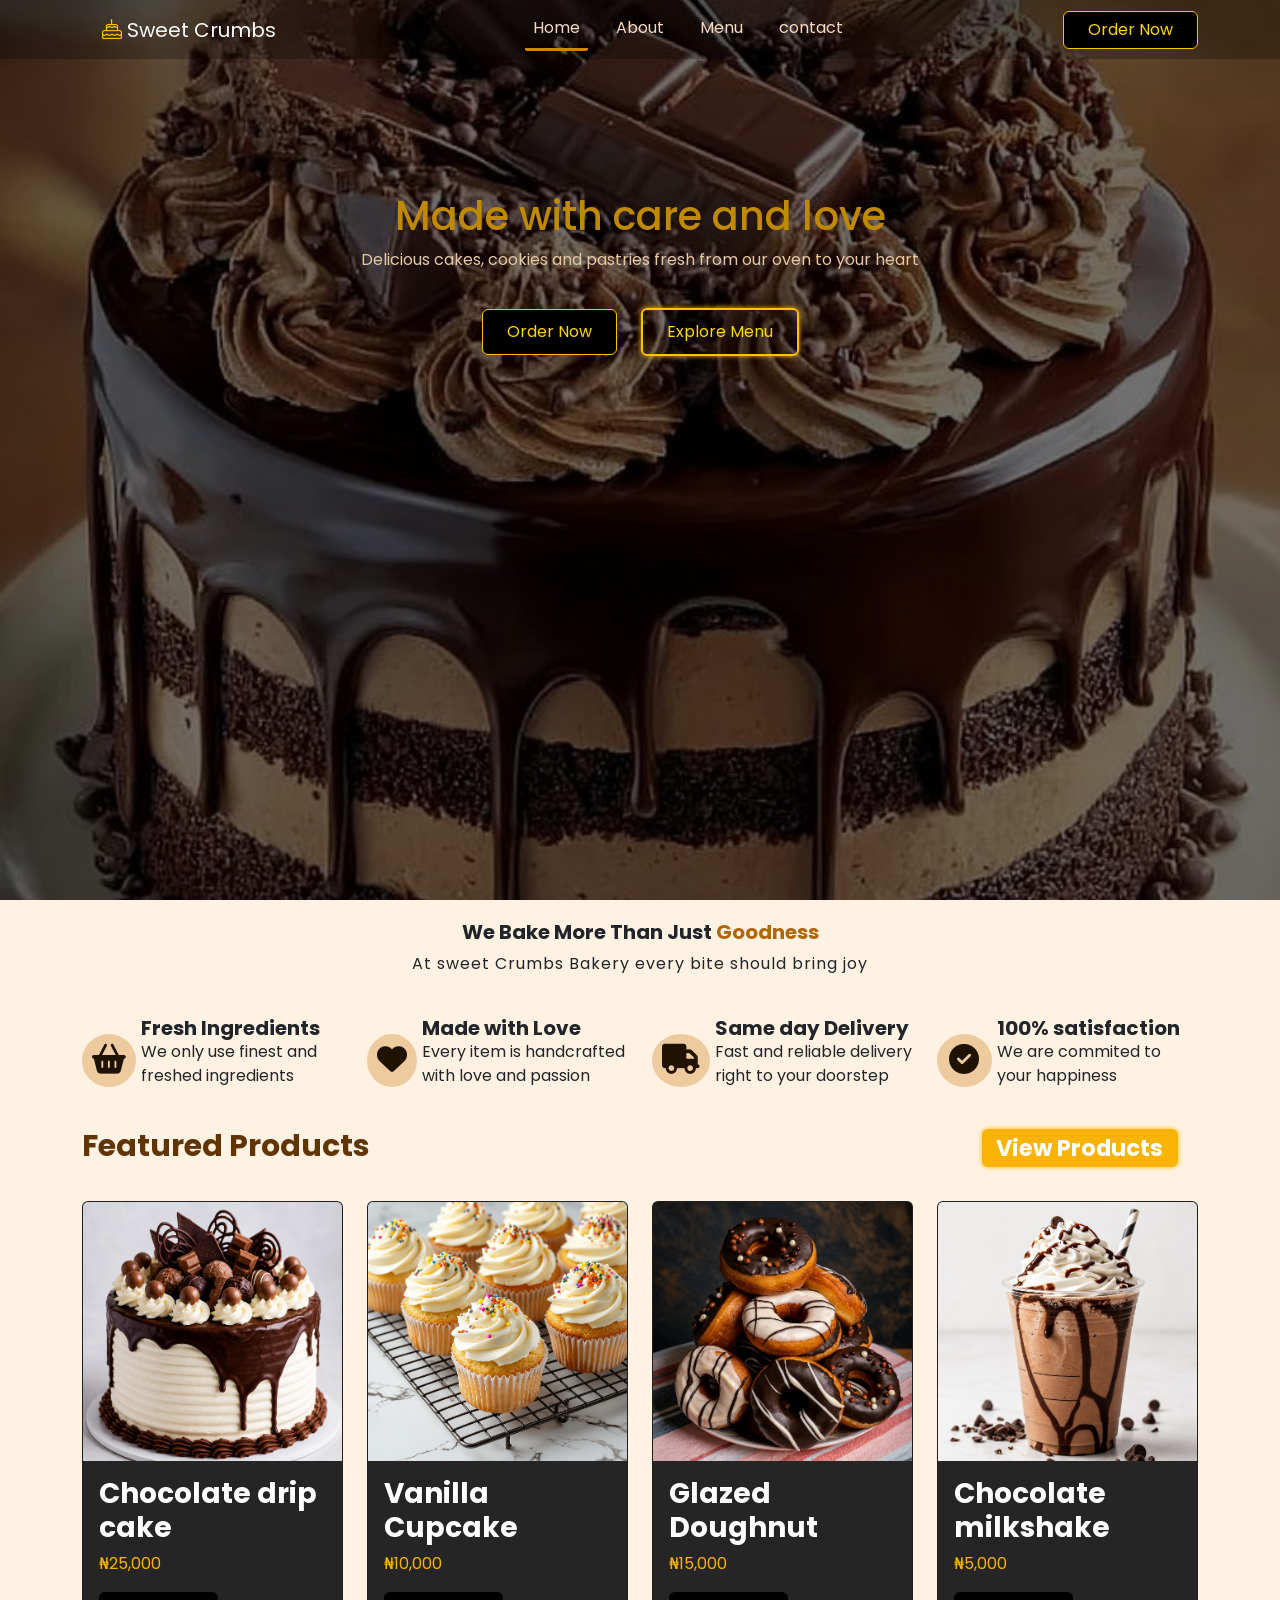
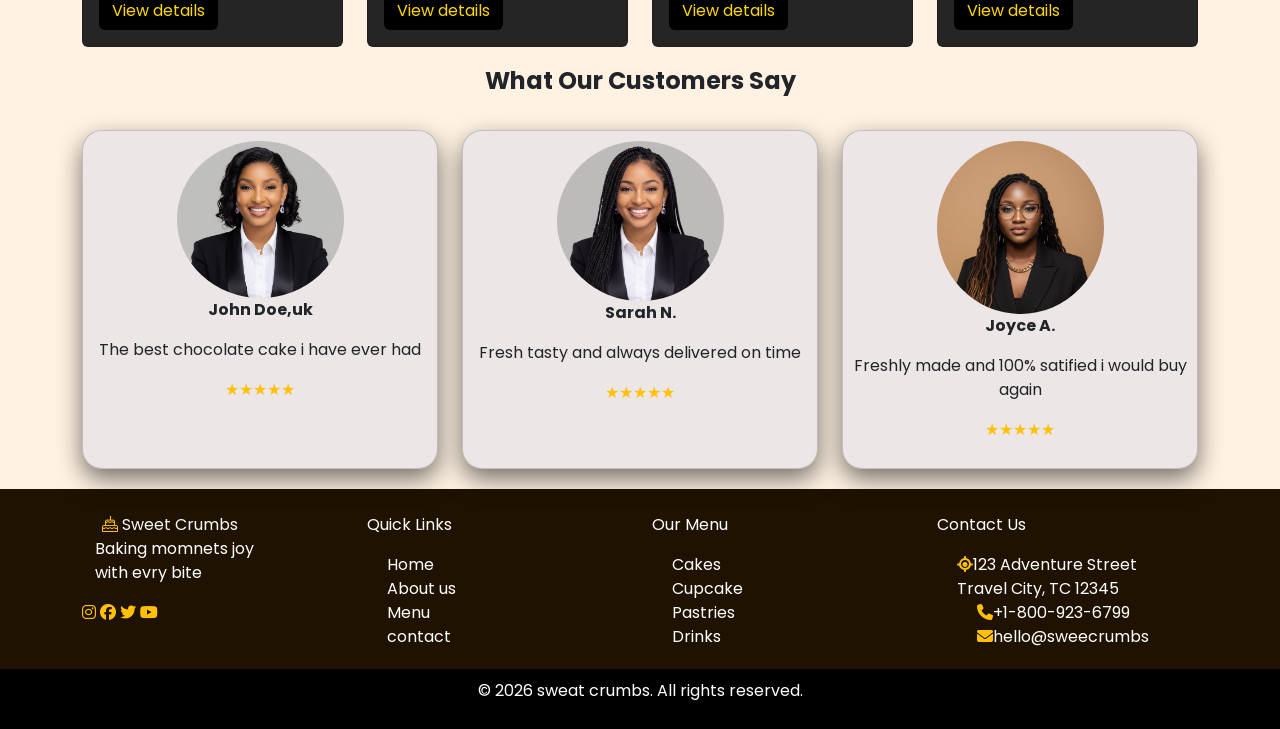
<file: index.html>
<!DOCTYPE html>
<html lang="en">
<head>
    <meta charset="UTF-8">
    <meta name="viewport" content="width=device-width, initial-scale=1.0">
    <title>Sweet and crumbs</title>
    <link rel="stylesheet" href="css/bootstrap.min.css">
    <link rel="stylesheet" href="css/syles.css">
       <link href="https://fonts.googleapis.com/css2?family=Poppins:wght@300;400;500;600;700&display=swap" rel="stylesheet">
       <link rel="stylesheet" href="https://cdn.jsdelivr.net/npm/bootstrap-icons@1.13.1/font/bootstrap-icons.min.css">
       <link rel="stylesheet" href="https://cdnjs.cloudflare.com/ajax/libs/font-awesome/6.6.0/css/all.min.css">
</head>
<body>
   <nav class="navbar navbar-expand-lg fixed-top">

       <div class="container">
        <a class="navbar-brand text-light " href="#">
              <i class="bi bi-cake text-warning"></i>
            Sweet Crumbs
             </a>
        <div class="d-flex align-items-center ms-auto ps-1 d-lg-none">
        <button class="navbar-toggler" type="button" data-bs-toggle="collapse" data-bs-target="#collapsibleNavbar" data-bs-theme="dark">
           <span class="navbar-toggler-icon"></span>
        </button>
        </div>
        <div class="collapse navbar-collapse" id="collapsibleNavbar">
            <ul class="navbar-nav mx-auto">
                <li class="nav-item text-secondary">
                    <a href="index.html" class="nav-link active">Home</a>
                </li>
                <li class="nav-item">
                    <a href="#About" class="nav-link">About</a>
                </li>
                <li class="nav-item">
                    <a href="menu.html" class="nav-link" role="button">Menu</a>
                  
                </li>
                <li class="nav-item"><a href="#contact" class="nav-link">contact</a>
                </li>
                </ul>

           <div class="d-none d-lg-flex" >

        
                 <a href="menu.html" class="btn btn-warning rounded px-4 " >Order Now</a>
                
            </div>
        </div>
       </div>
   </nav>

<!--Image slider-->
    <section class="hero">
       <div class="background-slider">

        <div class="slide active"
             style="background-image:url('images/cake2.jpg');">
        </div>

        <div class="slide"
             style="background-image:url('images/cake1.jpg');">
        </div>

        <div class="slide"
             style="background-image:url('images/pastries.png');">
        </div>

    </div>
      <div class="overlay"></div>
      <div class="hero-content ">
          <h1>Made with care and love</h1>
          <p>Delicious cakes, cookies and pastries fresh from our oven to your heart</p>
           <div class="btngroup">
                <a href="menu.html" class="btn btn-warning rounded px-4 " id="order">Order Now</a>
                 <a href="menu.html" class="btn btn-warning rounded px-4" id="explore" >Explore Menu</a>
           </div>
      </div>
    </section>
    <section id="About">
        <div class="title">
            <h3>We Bake More Than Just <span>Goodness</span></h3>
            <p>At sweet Crumbs Bakery every bite should bring joy</p>
        </div>
       <div class="container">
        <div class="row g-4">
             <div class="col-12 col-md-6 col-lg-3">
                    <div class="card feature-card h-100">
                        <div class="feature-card-body d-flex align-items-center">
                            <div class="feature-icon">
                               <i class="fa-solid fa-basket-shopping"></i>
                               </div>
                               <div class="feature-card-content">
                                <h5 class="feature-card-title">Fresh Ingredients</h5>
                                <p class="feature-card-text">We only use finest and freshed ingredients</p>
                               </div>
                        </div>
                    </div>
             </div>

             <div class="col-12 col-md-6 col-lg-3">
                    <div class="card feature-card h-100">
                        <div class="feature-card-body d-flex align-items-center">
                            <div class="feature-icon">
                              <i class="fa-solid fa-heart"></i>
                               </div>
                               <div class="feature-card-content">
                                <h5 class="feature-card-title">Made with Love</h5>
                                <p class="feature-card-text">Every item is handcrafted with love and passion</p>
                               </div>
                        </div>
                    </div>
             </div>
             <div class="col-12 col-md-6 col-lg-3">
                    <div class="card feature-card h-100">
                        <div class="feature-card-body d-flex align-items-center">
                            <div class="feature-icon">
                             <i class="fa-solid fa-truck"></i>
                               </div>
                               <div class="feature-card-content">
                                <h5 class="feature-card-title">Same day Delivery</h5>
                                <p class="feature-card-text">Fast and reliable delivery right to your doorstep</p>
                               </div>
                        </div>
                    </div>
             </div>
             <div class="col-12 col-md-6 col-lg-3">
                    <div class="card feature-card h-100">
                        <div class="feature-card-body d-flex align-items-center">
                            <div class="feature-icon">
                               <i class="fa-solid fa-circle-check"></i>
                               </div>
                               <div class="feature-card-content">
                                <h5 class="feature-card-title">100% satisfaction</h5>
                                <p class="feature-card-text">We are commited to your happiness</p>
                               </div>
                        </div>
                    </div>
             </div>
        </div>
       </div>
    </section>
    <section id="featuredproducts" class="container">
        <div class="title">
            <h2 class="d-flex justify-content-between align-items-center">Featured Products <a href="menu.html" class="badge">View Products</a></h2>
        </div>
        
        <div class="row g-4">

            <div class="col-12 col-md-6 col-lg-3">
                 <div class="card product-card h-100">
                     <img src="images/cake 3.png" alt="cake" class="card-img-top" >
                     <div class="card-body">
                        <h3 class="card-title text-white">Chocolate drip cake</h3>
                        <p class="price">₦25,000</p>
                        <!--modal-->
                        <button type="button" 
                                class="btn" 
                                data-bs-toggle="modal" 
                                data-bs-target="#myModal">
                            View details
                        </button>
                        <!--modal content-->
                        <div class="modal fade" id="myModal">
                            <div class="modal-dialog modal-dialog-centered modal-dialog-scrollable">
                               <div class="modal-content">
                                  <div class="modal-header">
                                     <h3 class="modal-title">Chocolate drip cake</h3>
                                     <button type="button" class="btn-close bg-white" data-bs-dismiss="modal"></button>
                                  </div>
                                  <div class="modal-body">
                                      <img src="images/cake 3.png" alt="cake" class="img-fluid rounded mb-3">
                                      <p>Delicious vanilla buttercream layered with silky chocolate ganache and topped with assorted premium chocolates</p>
                                       <p class="price">₦25,000</p>
                                    <div class="mb-3">
                                        <label class="form-label">Choose a size</label>
                                        <div class="form-check">
                                            <input type="radio" class="form-check-input" name="size" id="size6">
                                            <label for="size6" class="form-check-label">size 6</label>
                                        </div>
                                        <div class="form-check">
                                            <input type="radio" class="form-check-input" name="size" id="size8">
                                            <label for="size8" class="form-check-label">size 8</label>
                                        </div>
                                        <div class="form-check">
                                            <input type="radio" class="form-check-input" name="size" id="size12">
                                            <label for="size12" class="form-check-label">size 12</label>
                                        </div>
                                    </div>
                                    <select class="form-select form-select-sm mb-3">
                                        <option>Choose a flavour</option>
                                        <option>Chocolate</option>
                                         <option>Vanilla</option>
                                          <option>Red velvet</option>
                                    </select>
                                    <textarea class="form-control" rows="3" placeholder="Write any special instructions..."></textarea>
                                  </div>
                               </div>
                            </div>
                        </div>
                     </div>
                 </div>

            </div>

             <div class="col-12 col-md-6 col-lg-3">
                 <div class="card product-card h-100">
                     <img src="images/vanilla cupcake.png" alt="vanilla cupcake" class="card-img-top" >
                     <div class="card-body">
                        <h3 class="card-title text-white">Vanilla Cupcake</h3>
                        <p class="price">₦10,000</p>
                        <!--modal-->
                        <button type="button" 
                                class="btn" 
                                data-bs-toggle="modal" 
                                data-bs-target="#vanillaCupcake">
                            View details
                        </button>
                        <!--modal content-->
                        <div class="modal fade" id="vanillaCupcake">
                            <div class="modal-dialog modal-dialog-centered modal-dialog-scrollable">
                               <div class="modal-content">
                                  <div class="modal-header">
                                     <h3 class="modal-title">Vanilla Cupcake</h3>
                                     <button type="button" class="btn-close bg-white" data-bs-dismiss="modal"></button>
                                  </div>
                                  <div class="modal-body">
                                      <img src="images/vanilla cupcake.png" alt="cake" class="img-fluid rounded mb-3">
                                      <p>Light and moist vanilla cupcakes topped with smooth, creamy buttercream frosting and colorful sprinkles. A delightful treat that's perfect for birthdays, parties, and everyday celebrations.</p>
                                       <p class="price">₦10,000</p>
                                    <div class="mb-3">
                                        <label class="form-label">Choose a size</label>
                                        <div class="form-check">
                                            <input type="radio" class="form-check-input" name="size" id="size6">
                                            <label for="size6" class="form-check-label">size 6</label>
                                        </div>
                                        <div class="form-check">
                                            <input type="radio" class="form-check-input" name="size" id="size8">
                                            <label for="size8" class="form-check-label">size 8</label>
                                        </div>
                                        <div class="form-check">
                                            <input type="radio" class="form-check-input" name="size" id="size12">
                                            <label for="size12" class="form-check-label">size 12</label>
                                        </div>
                                    </div>
                                    <select class="form-select form-select-sm mb-3">
                                        <option>Choose a flavour</option>
                                        <option>Chocolate</option>
                                         <option>Vanilla</option>
                                          <option>Red velvet</option>
                                    </select>
                                    <textarea class="form-control" rows="3" placeholder="Write any special instructions..."></textarea>
                                  </div>
                               </div>
                            </div>
                        </div>
                      
                     </div>
                 </div>
                 
            </div>
             <div class="col-12 col-md-6 col-lg-3">
                 <div class="card product-card h-100">
                     <img src="images/glazed doughnut.png" alt="cake" class="card-img-top" >
                     <div class="card-body">
                        <h3 class="card-title text-white">Glazed Doughnut</h3>
                        <p class="price">₦15,000</p>
                        <!--modal-->
                        <button type="button" 
                                class="btn" 
                                data-bs-toggle="modal" 
                                data-bs-target="#glazeddoughnut">
                            View details
                        </button>
                        <!--modal content-->
                        <div class="modal fade" id="glazeddoughnut">
                            <div class="modal-dialog modal-dialog-centered modal-dialog-scrollable">
                               <div class="modal-content">
                                  <div class="modal-header">
                                     <h3 class="modal-title">Glazed Doughnut</h3>
                                     <button type="button" class="btn-close bg-white" data-bs-dismiss="modal"></button>
                                  </div>
                                  <div class="modal-body">
                                      <img src="images/glazed doughnut.png" alt="cake" class="img-fluid rounded mb-3">
                                      <p>Soft, fluffy doughnuts coated in rich chocolate and vanilla glaze, finished with chocolate drizzles and crunchy sprinkles. Freshly baked and perfect for breakfast, dessert, or a sweet snack.</p>
                                       <p class="price">₦15,000</p>
                                    <div class="mb-3">
                                        <label class="form-label">Choose a size</label>
                                        <div class="form-check">
                                            <input type="radio" class="form-check-input" name="size" id="size6">
                                            <label for="size6" class="form-check-label">3 by 3</label>
                                        </div>
                                        <div class="form-check">
                                            <input type="radio" class="form-check-input" name="size" id="size8">
                                            <label for="size8" class="form-check-label">6 by 6 </label>
                                        </div>
                                        <div class="form-check">
                                            <input type="radio" class="form-check-input" name="size" id="size8">
                                            <label for="size8" class="form-check-label">12 by 12</label>
                                        </div>
                                    </div>
                                    <select class="form-select form-select-sm mb-3">
                                        <option>Choose a glaze</option>
                                        <option>white Chocolate</option>
                                        <option>Dark chocolate</option>
                                          
                                    </select>
                                    <textarea class="form-control" rows="3" placeholder="Write any special instructions..."></textarea>
                                  </div>
                               </div>
                            </div>
                        </div>
                     </div>
                 </div>
                 
            </div>
             <div class="col-12 col-md-6 col-lg-3">
                 <div class="card product-card h-100">
                     <img src="images/double Chocolate drink.png" alt="cake" class="card-img-top" >
                     <div class="card-body">
                        <h3 class="card-title text-white">Chocolate milkshake</h3>
                        <p class="price">₦5,000</p>
                        <!--modal-->
                        <button type="button" 
                                class="btn" 
                                data-bs-toggle="modal" 
                                data-bs-target="#frappuccino">
                            View details
                        </button>
                        <!--modal content-->
                        <div class="modal fade" id="frappuccino">
                            <div class="modal-dialog modal-dialog-centered modal-dialog-scrollable">
                               <div class="modal-content">
                                  <div class="modal-header">
                                     <h3 class="modal-title">Chocolate Milkshake</h3>
                                     <button type="button" class="btn-close bg-white" data-bs-dismiss="modal"></button>
                                  </div>
                                  <div class="modal-body">
                                      <img src="images/double Chocolate drink.png" alt="cake" class="img-fluid rounded mb-3">
                                      <p>A creamy chocolate frappuccino blended with rich cocoa, topped with whipped cream, chocolate drizzle, and chocolate chips. Served ice-cold for the ultimate refreshing chocolate indulgence.</p>
                                       <p class="price">₦5,000</p>
                                    <textarea class="form-control" rows="3" placeholder="Write any special instructions..."></textarea>
                                  </div>
                               </div>
                            </div>
                        </div>
                     </div>
                 </div>
                 
            </div>
             
                 </div>
            
        </div>
        </div>
    </section>
    <section id="reviews">
          <h4>What Our Customers Say</h4>
          <div class="container">
          <div class="row g-4">
              <div class="col-12 col-md-6 col-lg-4">
                  <div class="card customer-card h-100">
                      <div class="customer-card-body">
                        <img src="images/pic 18.png" alt="client">
                        <p class="client-name">John Doe,uk</p>
                         <p customer-card-text>The best chocolate cake i have ever had</p>
                         <p class="stars"> ★★★★★</p>
                         
                      </div>
                  </div>
              </div>
              <div class="col-12 col-md-6 col-lg-4">
                  <div class="card customer-card h-100">
                      <div class="customer-card-body">
                        <img src="images/pic 19.png" alt="client">
                        <p class="client-name">Sarah N.</p>
                         <p customer-card-text>Fresh tasty and always delivered on time</p>
                         <p class="stars"> ★★★★★</p>
                         
                      </div>
                  </div>
              </div>
              <div class="col-12 col-md-6 col-lg-4">
                  <div class="card customer-card h-100">
                      <div class="customer-card-body">
                        <img src="images/pic 20.png" alt="client">
                        <p class="client-name">Joyce A.</p>
                         <p customer-card-text>Freshly made and 100% satified i would buy again</p>
                         <p class="stars"> ★★★★★</p>
                         
                      </div>
                  </div>
              </div>
          </div>
          </div>
    </section>
    <section id="contact">
        <div class="container">
            <div class="row g-4">
                <div class="col-12 col-md-6 col-lg-3">
                <div class="card contact-card">
                    <div class="contact-card-body d-inline-block">
                     <a class="text-light head" href="#">
              <i class="bi bi-cake text-warning"></i>
            Sweet Crumbs
             </a>
             <p class="head-text">Baking momnets joy <br>with evry bite</p>
             <div class="socails">
                <i class="fa-brands fa-instagram text-warning"></i>
                <i class="fa-brands fa-facebook text-warning"></i>
                <i class="fa-brands fa-twitter text-warning"></i>
                <i class="fa-brands fa-youtube text-warning"></i>
             </div>
                    </div>
                </div>
                </div>
                 <div class="col-12 col-md-6 col-lg-3">
                <div class="card contact-card">
                     <div class="contact-card-body">
                            <p>Quick Links</p>
                            <ul class="list-group">
                                <li class="list-group-items">Home</li>
                                <li class="list-group-items">About us</li>
                                <li class="list-group-items">Menu</li>
                                <li class="list-group-items">contact</li>
                            </ul>
                        
                     </div>
                </div>
                </div>
                 <div class="col-12 col-md-6 col-lg-3">
                <div class="card contact-card">
                     <div class="contact-card-body">
                            <p>Our Menu</p>
                            <ul class="list-group">
                                <li class="list-group-items">Cakes</li>
                                <li class="list-group-items">Cupcake</li>
                                <li class="list-group-items">Pastries</li>
                                <li class="list-group-items">Drinks</li>
                            </ul>
                        
                     </div>
                </div>
                </div>
                 <div class="col-12 col-md-6 col-lg-3">
                <div class="card contact-card">
                     <div class="contact-card-body">
                            <p>Contact Us</p>
                            <ul class="list-group">
                                <li class="list-group-items text-start"><i class="fa-solid fa-location"></i>123 Adventure Street<br>Travel City, TC 12345</li>
                                <li class="list-group-items text-start"><a href="tel:+18009236799"> <i class="fa-solid fa-phone"></i><span>+1-800-923-6799 </span></a></li>
                                <li class="list-group-items text-start"><a href="mailto:hello@wander.travel"><i class="fa-solid fa-envelope"></i><span>hello@sweecrumbs</span></a></li>
                                
                            </ul>
                        
                     </div>
                </div>
                </div>
            </div>
        </div>
    </section>
    <footer>
           <P>&copy; 2026 sweat crumbs. All rights reserved.</P>
    </footer>
   
    <script src="js/bootstrap.bundle.min.js"></script>
    <script src="js/home.js"></script>
</body>
</html>
</file>
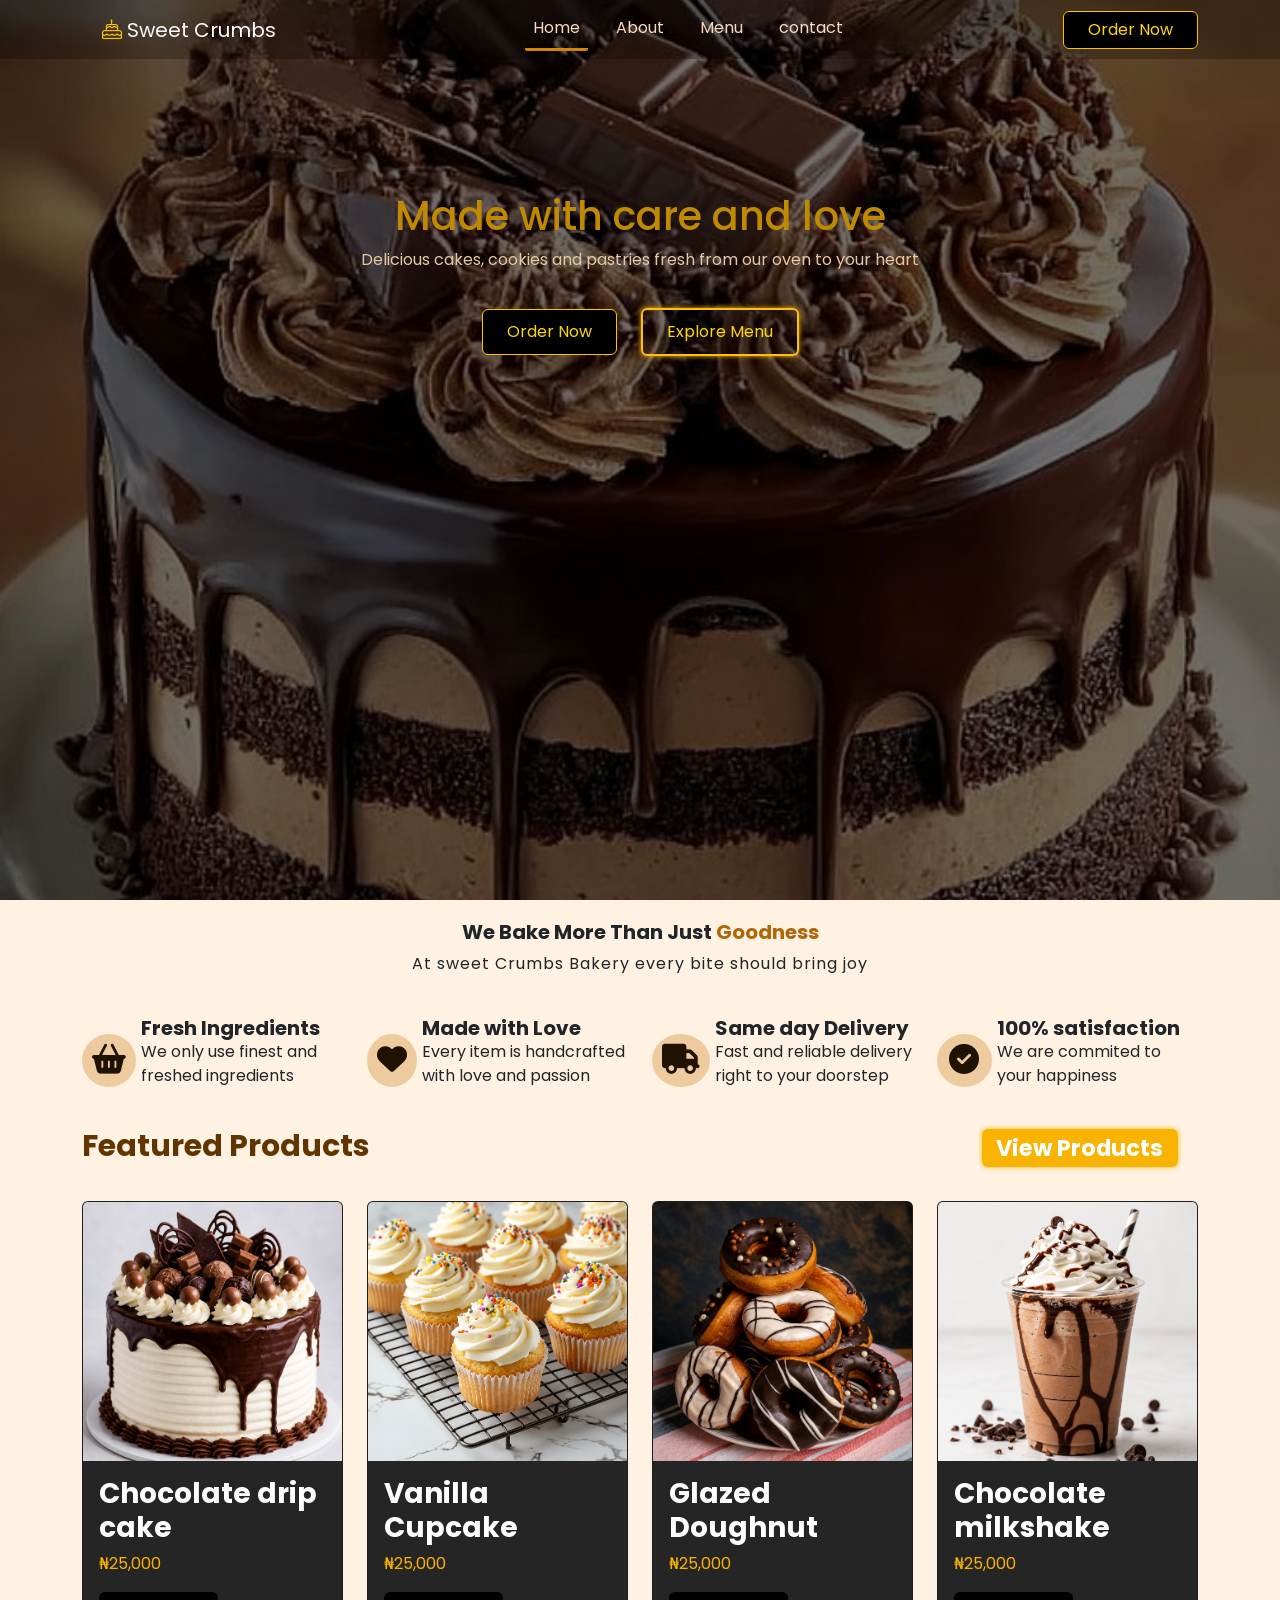
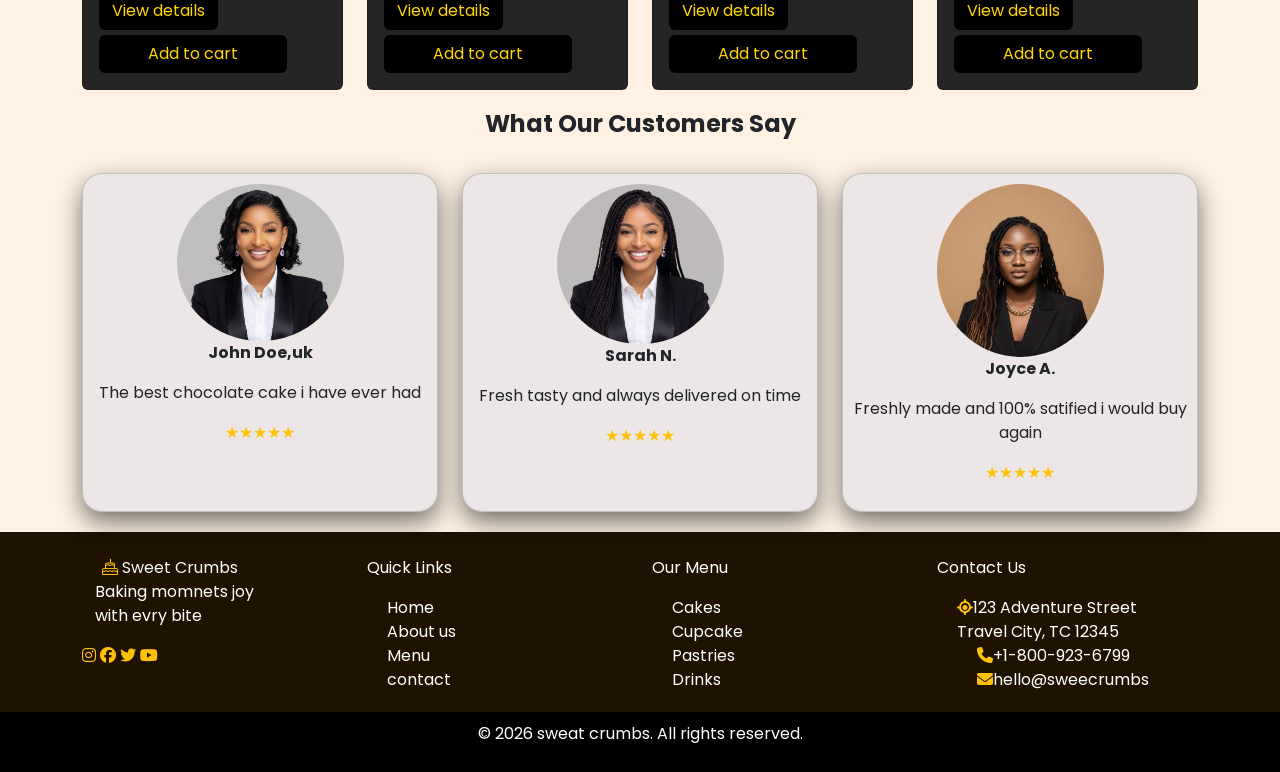
<file: home.html>
<!DOCTYPE html>
<html lang="en">
<head>
    <meta charset="UTF-8">
    <meta name="viewport" content="width=device-width, initial-scale=1.0">
    <title>Sweet and crumbs</title>
    <link rel="stylesheet" href="css/bootstrap.min.css">
    <link rel="stylesheet" href="css/syles.css">
       <link href="https://fonts.googleapis.com/css2?family=Poppins:wght@300;400;500;600;700&display=swap" rel="stylesheet">
       <link rel="stylesheet" href="https://cdn.jsdelivr.net/npm/bootstrap-icons@1.13.1/font/bootstrap-icons.min.css">
       <link rel="stylesheet" href="https://cdnjs.cloudflare.com/ajax/libs/font-awesome/6.6.0/css/all.min.css">
</head>
<body>
   <nav class="navbar navbar-expand-lg fixed-top">

       <div class="container">
        <a class="navbar-brand text-light " href="#">
              <i class="bi bi-cake text-warning"></i>
            Sweet Crumbs
             </a>
        <div class="d-flex align-items-center ms-auto ps-1 d-lg-none">
        <button class="navbar-toggler" type="button" data-bs-toggle="collapse" data-bs-target="#collapsibleNavbar" data-bs-theme="dark">
           <span class="navbar-toggler-icon"></span>
        </button>
        </div>
        <div class="collapse navbar-collapse" id="collapsibleNavbar">
            <ul class="navbar-nav mx-auto">
                <li class="nav-item text-secondary">
                    <a href="" class="nav-link active">Home</a>
                </li>
                <li class="nav-item">
                    <a href="#About" class="nav-link">About</a>
                </li>
                <li class="nav-item">
                    <a href="menu.html" class="nav-link" role="button">Menu</a>
                  
                </li>
                <li class="nav-item"><a href="#contact" class="nav-link">contact</a>
                </li>
                </ul>

           <div class="d-none d-lg-flex" >

        
                 <a href="menu.html" class="btn btn-warning rounded px-4 " >Order Now</a>
                
            </div>
        </div>
       </div>
   </nav>

<!--Image slider-->
    <section class="hero">
       <div class="background-slider">

        <div class="slide active"
             style="background-image:url('images/cake2.jpg');">
        </div>

        <div class="slide"
             style="background-image:url('images/cake1.jpg');">
        </div>

        <div class="slide"
             style="background-image:url('images/pastries.png');">
        </div>

    </div>
      <div class="overlay"></div>
      <div class="hero-content ">
          <h1>Made with care and love</h1>
          <p>Delicious cakes, cookies and pastries fresh from our oven to your heart</p>
           <div class="btngroup">
                <a href="menu.html" class="btn btn-warning rounded px-4 " id="order">Order Now</a>
                 <a href="menu.html" class="btn btn-warning rounded px-4" id="explore" >Explore Menu</a>
           </div>
      </div>
    </section>
    <section id="About">
        <div class="title">
            <h3>We Bake More Than Just <span>Goodness</span></h3>
            <p>At sweet Crumbs Bakery every bite should bring joy</p>
        </div>
       <div class="container">
        <div class="row g-4">
             <div class="col-12 col-md-6 col-lg-3">
                    <div class="card feature-card h-100">
                        <div class="feature-card-body d-flex align-items-center">
                            <div class="feature-icon">
                               <i class="fa-solid fa-basket-shopping"></i>
                               </div>
                               <div class="feature-card-content">
                                <h5 class="feature-card-title">Fresh Ingredients</h5>
                                <p class="feature-card-text">We only use finest and freshed ingredients</p>
                               </div>
                        </div>
                    </div>
             </div>

             <div class="col-12 col-md-6 col-lg-3">
                    <div class="card feature-card h-100">
                        <div class="feature-card-body d-flex align-items-center">
                            <div class="feature-icon">
                              <i class="fa-solid fa-heart"></i>
                               </div>
                               <div class="feature-card-content">
                                <h5 class="feature-card-title">Made with Love</h5>
                                <p class="feature-card-text">Every item is handcrafted with love and passion</p>
                               </div>
                        </div>
                    </div>
             </div>
             <div class="col-12 col-md-6 col-lg-3">
                    <div class="card feature-card h-100">
                        <div class="feature-card-body d-flex align-items-center">
                            <div class="feature-icon">
                             <i class="fa-solid fa-truck"></i>
                               </div>
                               <div class="feature-card-content">
                                <h5 class="feature-card-title">Same day Delivery</h5>
                                <p class="feature-card-text">Fast and reliable delivery right to your doorstep</p>
                               </div>
                        </div>
                    </div>
             </div>
             <div class="col-12 col-md-6 col-lg-3">
                    <div class="card feature-card h-100">
                        <div class="feature-card-body d-flex align-items-center">
                            <div class="feature-icon">
                               <i class="fa-solid fa-circle-check"></i>
                               </div>
                               <div class="feature-card-content">
                                <h5 class="feature-card-title">100% satisfaction</h5>
                                <p class="feature-card-text">We are commited to your happiness</p>
                               </div>
                        </div>
                    </div>
             </div>
        </div>
       </div>
    </section>
    <section id="featuredproducts" class="container">
        <div class="title">
            <h2 class="d-flex justify-content-between align-items-center">Featured Products <a href="menu.html" class="badge">View Products</a></h2>
        </div>
        
        <div class="row g-4">

            <div class="col-12 col-md-6 col-lg-3">
                 <div class="card product-card h-100">
                     <img src="images/cake 3.png" alt="cake" class="card-img-top" >
                     <div class="card-body">
                        <h3 class="card-title text-white">Chocolate drip cake</h3>
                        <p class="price">₦25,000</p>
                        <!--modal-->
                        <button type="button" 
                                class="btn" 
                                data-bs-toggle="modal" 
                                data-bs-target="#myModal">
                            View details
                        </button>
                        <!--modal content-->
                        <div class="modal fade" id="myModal">
                            <div class="modal-dialog modal-dialog-centered modal-dialog-scrollable">
                               <div class="modal-content">
                                  <div class="modal-header">
                                     <h3 class="modal-title">Chocolate drip cake</h3>
                                     <button type="button" class="btn-close bg-white" data-bs-dismiss="modal"></button>
                                  </div>
                                  <div class="modal-body">
                                      <img src="images/cake 3.png" alt="cake" class="img-fluid rounded mb-3">
                                      <p>Delicious vanilla buttercream layered with silky chocolate ganache and topped with assorted premium chocolates</p>
                                       <p class="price">₦25,000</p>
                                    <div class="mb-3">
                                        <label class="form-label">Choose a size</label>
                                        <div class="form-check">
                                            <input type="radio" class="form-check-input" name="size" id="size6">
                                            <label for="size6" class="form-check-label">size 6</label>
                                        </div>
                                        <div class="form-check">
                                            <input type="radio" class="form-check-input" name="size" id="size8">
                                            <label for="size8" class="form-check-label">size 8</label>
                                        </div>
                                        <div class="form-check">
                                            <input type="radio" class="form-check-input" name="size" id="size12">
                                            <label for="size12" class="form-check-label">size 12</label>
                                        </div>
                                    </div>
                                    <select class="form-select form-select-sm mb-3">
                                        <option>Choose a flavour</option>
                                        <option>Chocolate</option>
                                         <option>Vanilla</option>
                                          <option>Red velvet</option>
                                    </select>
                                    <textarea class="form-control" rows="3" placeholder="Write any special instructions..."></textarea>
                                     <a href="" class="btn px-5 mt-2 add-cart">Add to cart</a>
                                  </div>
                               </div>
                            </div>
                        </div>
                        
                        <a href="" class="btn px-5 add-cart">Add to cart</a>
                     </div>
                 </div>

            </div>

             <div class="col-12 col-md-6 col-lg-3">
                 <div class="card product-card h-100">
                     <img src="images/vanilla cupcake.png" alt="vanilla cupcake" class="card-img-top" >
                     <div class="card-body">
                        <h3 class="card-title text-white">Vanilla Cupcake</h3>
                        <p class="price">₦25,000</p>
                        <!--modal-->
                        <button type="button" 
                                class="btn" 
                                data-bs-toggle="modal" 
                                data-bs-target="#vanillaCupcake">
                            View details
                        </button>
                        <!--modal content-->
                        <div class="modal fade" id="vanillaCupcake">
                            <div class="modal-dialog modal-dialog-centered modal-dialog-scrollable">
                               <div class="modal-content">
                                  <div class="modal-header">
                                     <h3 class="modal-title">Vanilla Cupcake</h3>
                                     <button type="button" class="btn-close bg-white" data-bs-dismiss="modal"></button>
                                  </div>
                                  <div class="modal-body">
                                      <img src="images/vanilla cupcake.png" alt="cake" class="img-fluid rounded mb-3">
                                      <p>Light and moist vanilla cupcakes topped with smooth, creamy buttercream frosting and colorful sprinkles. A delightful treat that's perfect for birthdays, parties, and everyday celebrations.</p>
                                       <p class="price">₦25,000</p>
                                    <div class="mb-3">
                                        <label class="form-label">Choose a size</label>
                                        <div class="form-check">
                                            <input type="radio" class="form-check-input" name="size" id="size6">
                                            <label for="size6" class="form-check-label">size 6</label>
                                        </div>
                                        <div class="form-check">
                                            <input type="radio" class="form-check-input" name="size" id="size8">
                                            <label for="size8" class="form-check-label">size 8</label>
                                        </div>
                                        <div class="form-check">
                                            <input type="radio" class="form-check-input" name="size" id="size12">
                                            <label for="size12" class="form-check-label">size 12</label>
                                        </div>
                                    </div>
                                    <select class="form-select form-select-sm mb-3">
                                        <option>Choose a flavour</option>
                                        <option>Chocolate</option>
                                         <option>Vanilla</option>
                                          <option>Red velvet</option>
                                    </select>
                                    <textarea class="form-control" rows="3" placeholder="Write any special instructions..."></textarea>
                                     <a href="" class="btn px-5 mt-2 add-cart">Add to cart</a>
                                  </div>
                               </div>
                            </div>
                        </div>
                        <a href="" class="btn px-5 add-cart">Add to cart</a>
                     </div>
                 </div>
                 
            </div>
             <div class="col-12 col-md-6 col-lg-3">
                 <div class="card product-card h-100">
                     <img src="images/glazed doughnut.png" alt="cake" class="card-img-top" >
                     <div class="card-body">
                        <h3 class="card-title text-white">Glazed Doughnut</h3>
                        <p class="price">₦25,000</p>
                        <!--modal-->
                        <button type="button" 
                                class="btn" 
                                data-bs-toggle="modal" 
                                data-bs-target="#glazeddoughnut">
                            View details
                        </button>
                        <!--modal content-->
                        <div class="modal fade" id="glazeddoughnut">
                            <div class="modal-dialog modal-dialog-centered modal-dialog-scrollable">
                               <div class="modal-content">
                                  <div class="modal-header">
                                     <h3 class="modal-title">Glazed Doughnut</h3>
                                     <button type="button" class="btn-close bg-white" data-bs-dismiss="modal"></button>
                                  </div>
                                  <div class="modal-body">
                                      <img src="images/glazed doughnut.png" alt="cake" class="img-fluid rounded mb-3">
                                      <p>Soft, fluffy doughnuts coated in rich chocolate and vanilla glaze, finished with chocolate drizzles and crunchy sprinkles. Freshly baked and perfect for breakfast, dessert, or a sweet snack.</p>
                                       <p class="price">₦25,000</p>
                                    <div class="mb-3">
                                        <label class="form-label">Choose a size</label>
                                        <div class="form-check">
                                            <input type="radio" class="form-check-input" name="size" id="size6">
                                            <label for="size6" class="form-check-label">3 by 3</label>
                                        </div>
                                        <div class="form-check">
                                            <input type="radio" class="form-check-input" name="size" id="size8">
                                            <label for="size8" class="form-check-label">6 by 6 </label>
                                        </div>
                                        <div class="form-check">
                                            <input type="radio" class="form-check-input" name="size" id="size8">
                                            <label for="size8" class="form-check-label">12 by 12</label>
                                        </div>
                                    </div>
                                    <select class="form-select form-select-sm mb-3">
                                        <option>Choose a glaze</option>
                                        <option>white Chocolate</option>
                                        <option>Dark chocolate</option>
                                          
                                    </select>
                                    <textarea class="form-control" rows="3" placeholder="Write any special instructions..."></textarea>
                                     <a href="" class="btn px-5 mt-2 add-cart">Add to cart</a>
                                  </div>
                               </div>
                            </div>
                        </div>
                        
                        <a href="" class="btn px-5 add-cart">Add to cart</a>
                     </div>
                 </div>
                 
            </div>
             <div class="col-12 col-md-6 col-lg-3">
                 <div class="card product-card h-100">
                     <img src="images/double Chocolate drink.png" alt="cake" class="card-img-top" >
                     <div class="card-body">
                        <h3 class="card-title text-white">Chocolate milkshake</h3>
                        <p class="price">₦25,000</p>
                        <!--modal-->
                        <button type="button" 
                                class="btn" 
                                data-bs-toggle="modal" 
                                data-bs-target="#frappuccino">
                            View details
                        </button>
                        <!--modal content-->
                        <div class="modal fade" id="frappuccino">
                            <div class="modal-dialog modal-dialog-centered modal-dialog-scrollable">
                               <div class="modal-content">
                                  <div class="modal-header">
                                     <h3 class="modal-title">Chocolate Milkshake</h3>
                                     <button type="button" class="btn-close bg-white" data-bs-dismiss="modal"></button>
                                  </div>
                                  <div class="modal-body">
                                      <img src="images/double Chocolate drink.png" alt="cake" class="img-fluid rounded mb-3">
                                      <p>A creamy chocolate frappuccino blended with rich cocoa, topped with whipped cream, chocolate drizzle, and chocolate chips. Served ice-cold for the ultimate refreshing chocolate indulgence.</p>
                                       <p class="price">₦25,000</p>
                                    <div class="mb-3">
                                        <label class="form-label">Choose a size</label>
                                        <div class="form-check">
                                            <input type="radio" class="form-check-input" name="size" id="size6">
                                            <label for="size6" class="form-check-label">size 6</label>
                                        </div>
                                        <div class="form-check">
                                            <input type="radio" class="form-check-input" name="size" id="size8">
                                            <label for="size8" class="form-check-label">size 8</label>
                                        </div>
                                        <div class="form-check">
                                            <input type="radio" class="form-check-input" name="size" id="size12">
                                            <label for="size12" class="form-check-label">size 12</label>
                                        </div>
                                    </div>
                                    <select class="form-select form-select-sm mb-3">
                                        <option>Choose a flavour</option>
                                        <option>Chocolate</option>
                                         <option>Vanilla</option>
                                          <option>Red velvet</option>
                                    </select>
                                    <textarea class="form-control" rows="3" placeholder="Write any special instructions..."></textarea>
                                     <a href="" class="btn px-5 mt-2 add-cart">Add to cart</a>
                                  </div>
                               </div>
                            </div>
                        </div>
                        
                        <a href="" class="btn px-5 add-cart">Add to cart</a>
                     </div>
                 </div>
                 
            </div>
             
                 </div>
            
        </div>
        </div>
    </section>
    <section id="reviews">
          <h4>What Our Customers Say</h4>
          <div class="container">
          <div class="row g-4">
              <div class="col-12 col-md-6 col-lg-4">
                  <div class="card customer-card h-100">
                      <div class="customer-card-body">
                        <img src="images/pic 18.png" alt="client">
                        <p class="client-name">John Doe,uk</p>
                         <p customer-card-text>The best chocolate cake i have ever had</p>
                         <p class="stars"> ★★★★★</p>
                         
                      </div>
                  </div>
              </div>
              <div class="col-12 col-md-6 col-lg-4">
                  <div class="card customer-card h-100">
                      <div class="customer-card-body">
                        <img src="images/pic 19.png" alt="client">
                        <p class="client-name">Sarah N.</p>
                         <p customer-card-text>Fresh tasty and always delivered on time</p>
                         <p class="stars"> ★★★★★</p>
                         
                      </div>
                  </div>
              </div>
              <div class="col-12 col-md-6 col-lg-4">
                  <div class="card customer-card h-100">
                      <div class="customer-card-body">
                        <img src="images/pic 20.png" alt="client">
                        <p class="client-name">Joyce A.</p>
                         <p customer-card-text>Freshly made and 100% satified i would buy again</p>
                         <p class="stars"> ★★★★★</p>
                         
                      </div>
                  </div>
              </div>
          </div>
          </div>
    </section>
    <section id="contact">
        <div class="container">
            <div class="row g-4">
                <div class="col-12 col-md-6 col-lg-3">
                <div class="card contact-card">
                    <div class="contact-card-body d-inline-block">
                     <a class="text-light head" href="#">
              <i class="bi bi-cake text-warning"></i>
            Sweet Crumbs
             </a>
             <p class="head-text">Baking momnets joy <br>with evry bite</p>
             <div class="socails">
                <i class="fa-brands fa-instagram text-warning"></i>
                <i class="fa-brands fa-facebook text-warning"></i>
                <i class="fa-brands fa-twitter text-warning"></i>
                <i class="fa-brands fa-youtube text-warning"></i>
             </div>
                    </div>
                </div>
                </div>
                 <div class="col-12 col-md-6 col-lg-3">
                <div class="card contact-card">
                     <div class="contact-card-body">
                            <p>Quick Links</p>
                            <ul class="list-group">
                                <li class="list-group-items">Home</li>
                                <li class="list-group-items">About us</li>
                                <li class="list-group-items">Menu</li>
                                <li class="list-group-items">contact</li>
                            </ul>
                        
                     </div>
                </div>
                </div>
                 <div class="col-12 col-md-6 col-lg-3">
                <div class="card contact-card">
                     <div class="contact-card-body">
                            <p>Our Menu</p>
                            <ul class="list-group">
                                <li class="list-group-items">Cakes</li>
                                <li class="list-group-items">Cupcake</li>
                                <li class="list-group-items">Pastries</li>
                                <li class="list-group-items">Drinks</li>
                            </ul>
                        
                     </div>
                </div>
                </div>
                 <div class="col-12 col-md-6 col-lg-3">
                <div class="card contact-card">
                     <div class="contact-card-body">
                            <p>Contact Us</p>
                            <ul class="list-group">
                                <li class="list-group-items text-start"><i class="fa-solid fa-location"></i>123 Adventure Street<br>Travel City, TC 12345</li>
                                <li class="list-group-items text-start"><a href="tel:+18009236799"> <i class="fa-solid fa-phone"></i><span>+1-800-923-6799 </span></a></li>
                                <li class="list-group-items text-start"><a href="mailto:hello@wander.travel"><i class="fa-solid fa-envelope"></i><span>hello@sweecrumbs</span></a></li>
                                
                            </ul>
                        
                     </div>
                </div>
                </div>
            </div>
        </div>
    </section>
    <footer>
           <P>&copy; 2026 sweat crumbs. All rights reserved.</P>
    </footer>
   
    <script src="js/bootstrap.bundle.min.js"></script>
    <script src="js/home.js"></script>
</body>
</html>
</file>
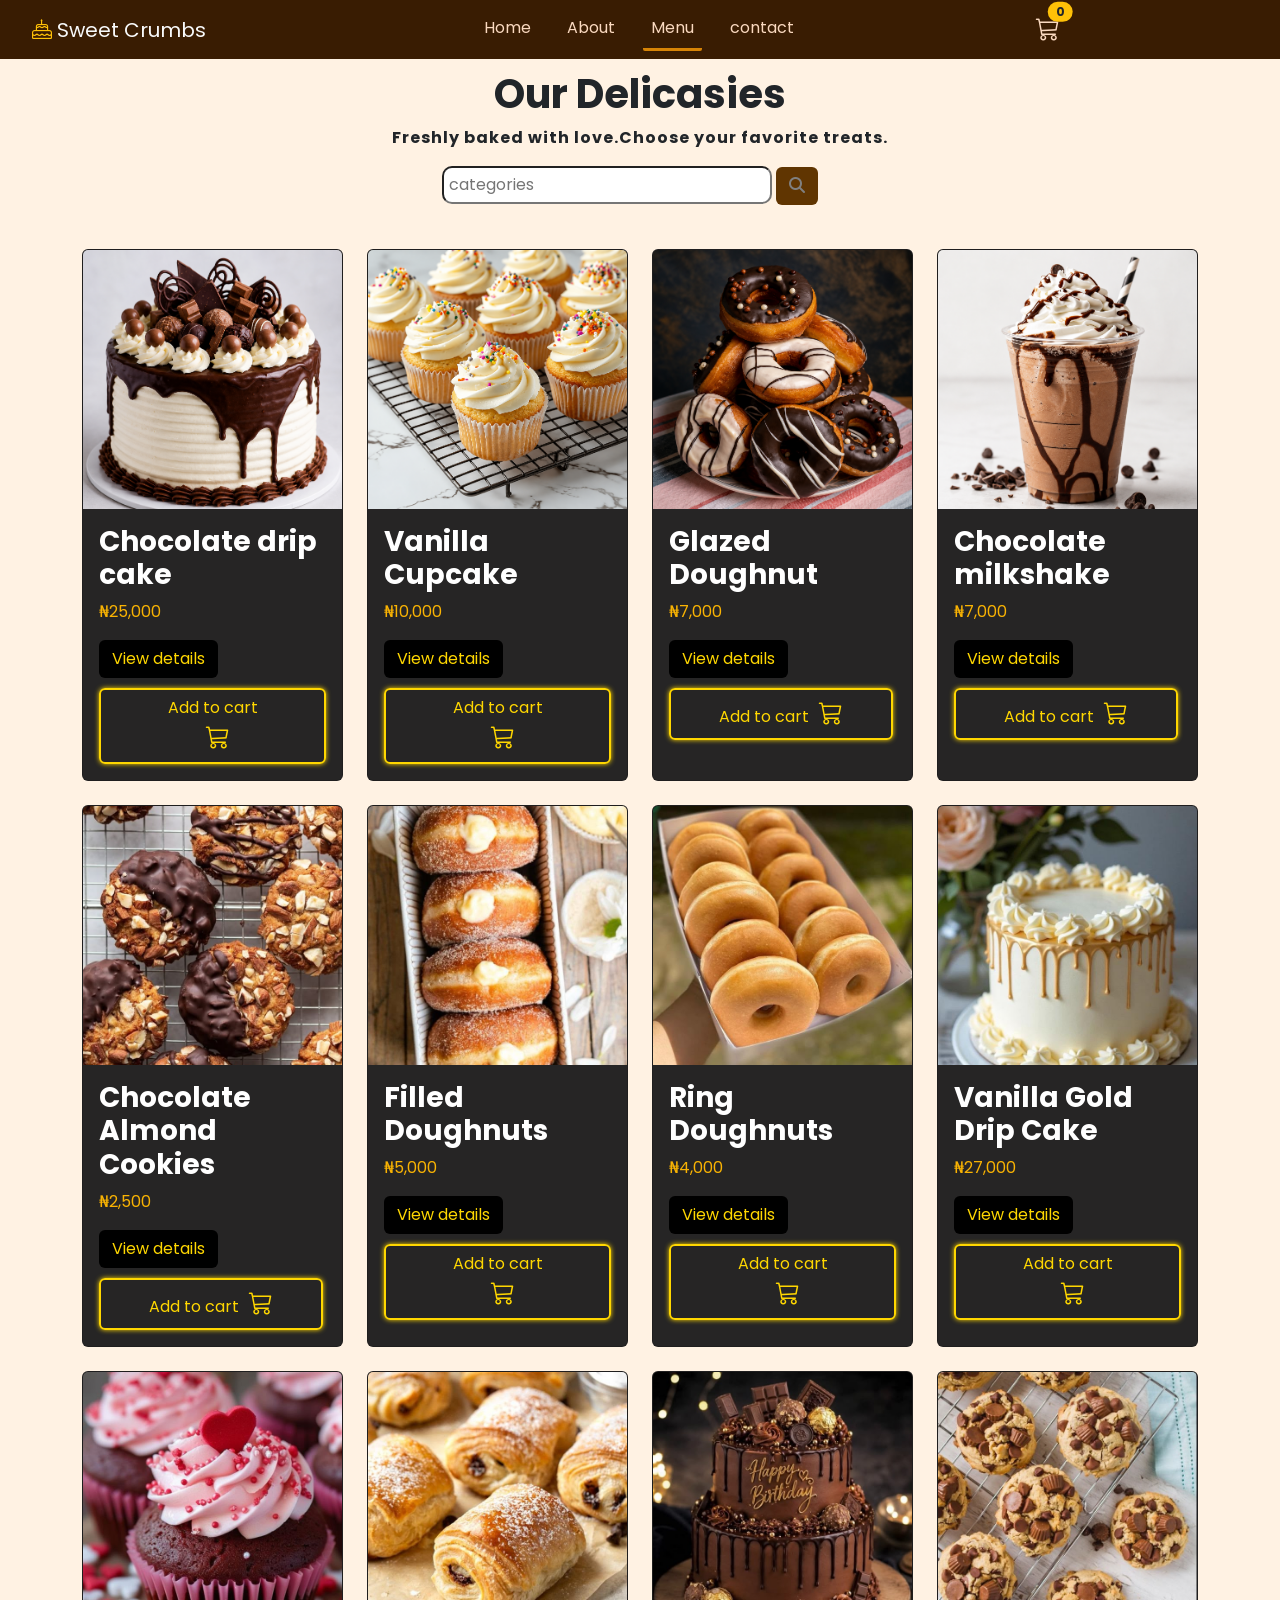
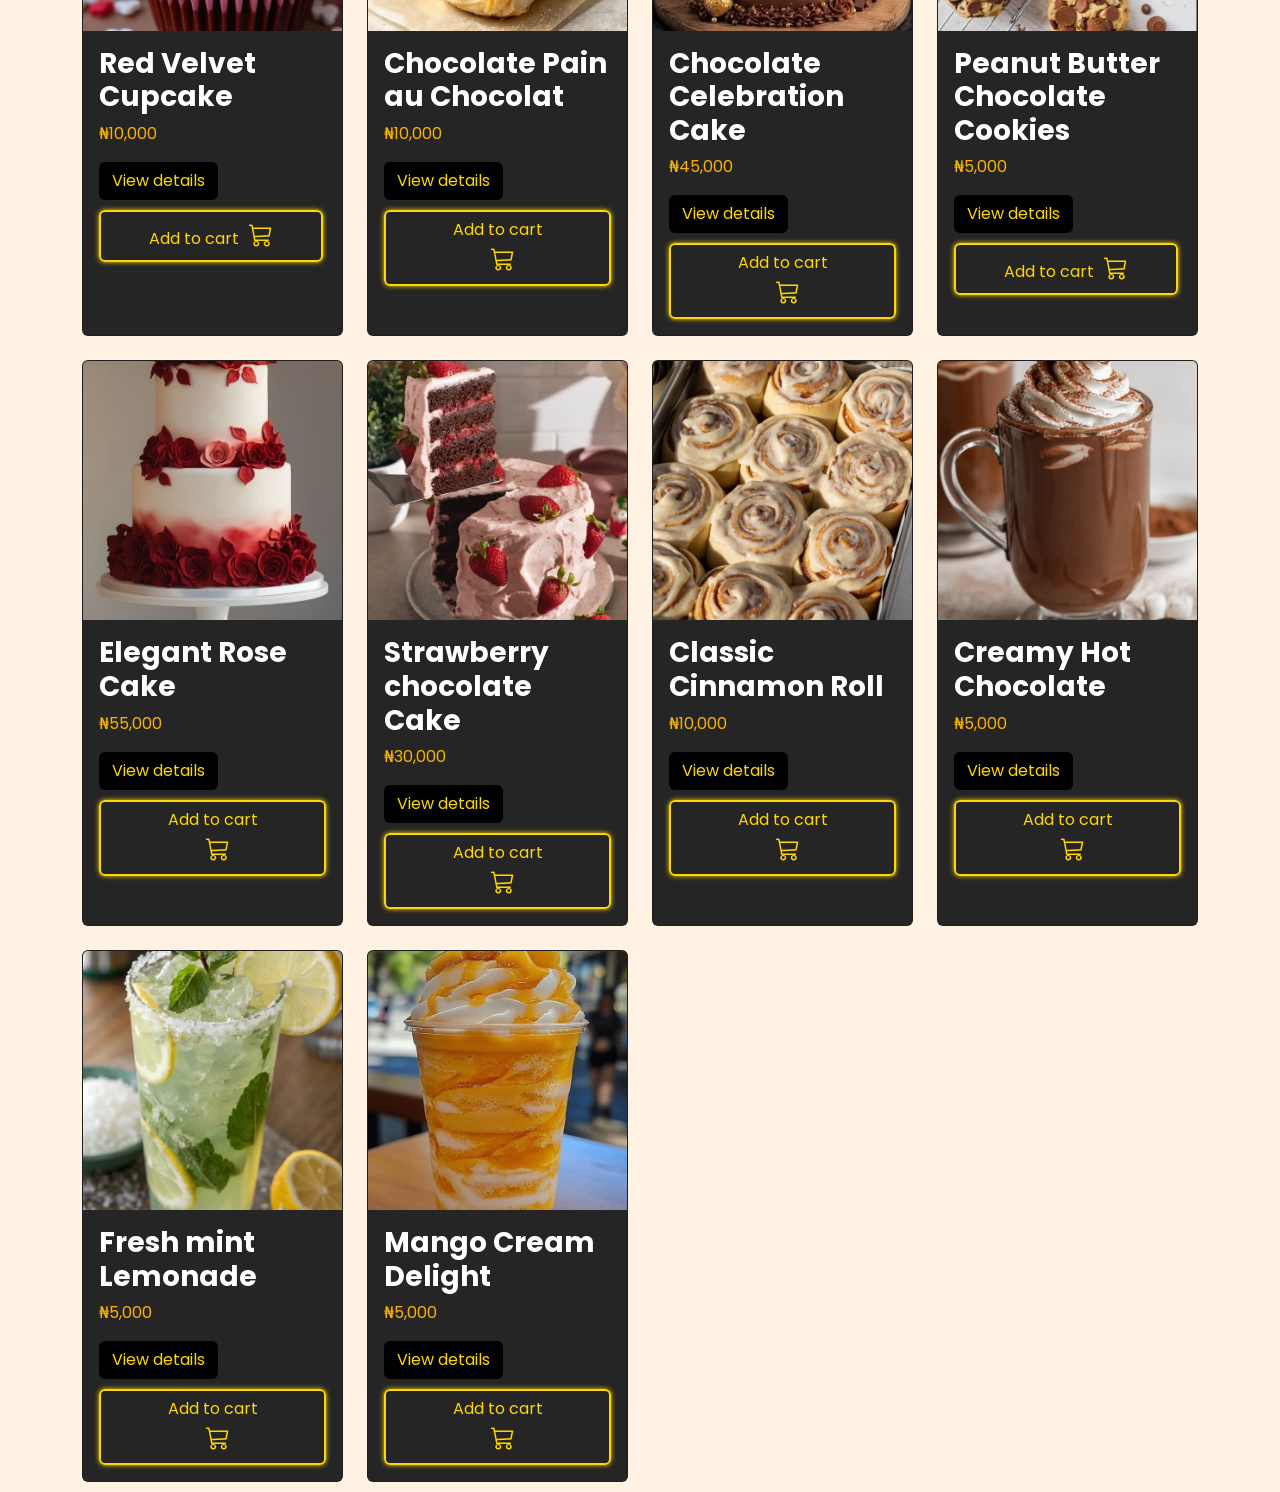
<file: menu.html>
<!DOCTYPE html>
<html lang="en">
<head>
    <meta charset="UTF-8">
    <meta name="viewport" content="width=device-width, initial-scale=1.0">
    <title>Menu</title>
     <link rel="stylesheet" href="css/bootstrap.min.css">
    <link rel="stylesheet" href="css/menu.css">
    <link href="https://fonts.googleapis.com/css2?family=Poppins:wght@300;400;500;600;700&display=swap" rel="stylesheet">
       <link rel="stylesheet" href="https://cdn.jsdelivr.net/npm/bootstrap-icons@1.13.1/font/bootstrap-icons.min.css">
       <link rel="stylesheet" href="https://cdnjs.cloudflare.com/ajax/libs/font-awesome/6.6.0/css/all.min.css">
</head>
<body>
     <nav class="navbar navbar-expand-lg fixed-top ">
       <div class="container">
        <a class="navbar-brand text-light " href="#">
              <i class="bi bi-cake text-warning"></i>
            Sweet Crumbs
             </a>
        <div class="d-flex align-items-center ms-auto ps-1 d-lg-none">
           <a href="#cartPanel" class="nav-link btn position-relative me-3 cart-panel"
                 data-bs-target="#cartPanel"
                 data-bs-toggle="offcanvas"
                 aria-controls="cartPanel">
                <span class="position-relative d-inline-block">
             <i class="bi bi-cart3 fs-4"></i>
             <span class="position-absolute
                          top-0
                          start-100
                          translate-middle
                          badge
                          rounded-pill
                          bg-warning
                          text-dark
                          cart-count">
                0
                </span>
                </span>
                  </a>
        <button class="navbar-toggler" type="button" data-bs-toggle="collapse" data-bs-target="#collapsibleNavbar" data-bs-theme="dark">
           <span class="navbar-toggler-icon"></span>
        </button>
        </div>
        <div class="collapse navbar-collapse" id="collapsibleNavbar">
            <ul class="navbar-nav mx-auto">
                <li class="nav-item text-secondary">
                    <a href="index.html" class="nav-link">Home</a>
                </li>
                <li class="nav-item">
                    <a href="" class="nav-link">About</a>
                </li>
                <li class="nav-item">
                    <a href="menu.html" class="nav-link active" role="button">Menu</a>
                   
                </li>
                <li class="nav-item"><a href="" class="nav-link">contact</a>
                </li>
                </ul>

           <div class="d-none d-lg-flex" >

           <a href="#cartPanel" class="nav-link btn position-relative me-3 cart-panel"
                 data-bs-target="#cartPanel"
                 data-bs-toggle="offcanvas"
                 aria-controls="cartPanel"
                 
                 
                >
                <span class="position-relative d-inline-block">
             <i class="bi bi-cart3 fs-4"></i>
             <span class="position-absolute
                          top-0
                          start-100
                          translate-middle
                          badge
                          rounded-pill
                          bg-warning
                          text-dark
                          cart-count">
                0
                </span>
                </span>
            </a>
                
            </div>
        </div>
       </div>
   </nav>
   <main>
    <h1 class="menu-header">Our Delicasies</h1>
    <p class="menu-text">Freshly baked with love.Choose your favorite treats.</p>
    <div class="search-bar">
       <input type="text" id="searchInput" list="bakeryOptions" placeholder="categories">
       <datalist id="bakeryOptions">
         <option value="cakes"></option>
         <option value="cupcakes"></option>
         <option value="drinks"></option>
         <option value="pastries"></option>
         <option value="snacks"></option>
       </datalist>
        <button type="button" class="btn" id="searchbtn"><i class="fa-solid fa-magnifying-glass"></i></button>
    </div>
    <div class="container">
         <div class="row g-4">

            <div class="col-12 col-md-6 col-lg-3">
                 <div class="card product-card h-100" data-category="cakes">
                     <img src="images/cake 3.png" alt="cake" class="card-img-top" >
                     <div class="card-body">
                        <h3 class="card-title text-white">Chocolate drip cake</h3>
                        <p class="price">₦25,000</p>
                        <!--modal-->
                        <button type="button" 
                                class="btn" 
                                data-bs-toggle="modal" 
                                data-bs-target="#myModal">
                            View details
                        </button>
                        <!--modal content-->
                        <div class="modal fade" id="myModal">
                            <div class="modal-dialog modal-dialog-centered modal-dialog-scrollable">
                               <div class="modal-content">
                                  <div class="modal-header">
                                     <h3 class="modal-title">Chocolate drip cake</h3>
                                     <button type="button" class="btn-close bg-white" data-bs-dismiss="modal"></button>
                                  </div>
                                  <div class="modal-body">
                                      <img src="images/cake 3.png" alt="cake" class="img-fluid rounded mb-3">
                                      <p>Delicious vanilla buttercream layered with silky chocolate ganache and topped with assorted premium chocolates</p>
                                       <p class="price">₦25,000</p>
                                         <select class="size size mb-3" id="size">
                                            <option value="25000">size 6</option>
                                            <option value="35000">size 7</option>
                                            <option value="50000">size 8</option>
                                         </select>
                                    <select class="form-select form-select-sm mb-3">
                                        <option>Choose a flavour</option>
                                        <option>Chocolate</option>
                                         <option>Vanilla</option>
                                          <option>Red velvet</option>
                                    </select>
                                    <textarea class="form-control" rows="3" placeholder="Write any special instructions..."></textarea>
                                     <a href="" class="btn px-5 mt-2 add-cart">Add to cart  <i class="bi bi-cart3 fs-4"></i></a>
                                  </div>
                               </div>
                            </div>
                        </div>
                        
                        <a href="" class="btn px-5 add-cart">Add to cart  <i class="bi bi-cart3 fs-4"></i></a>
                     </div>
                 </div>

            </div>

             <div class="col-12 col-md-6 col-lg-3">
                 <div class="card product-card h-100" data-category="cupcakes">
                     <img src="images/vanilla cupcake.png" alt="vanilla cupcake" class="card-img-top" >
                     <div class="card-body">
                        <h3 class="card-title text-white">Vanilla Cupcake</h3>
                        <p class="price">₦10,000</p>
                        <!--modal-->
                        <button type="button" 
                                class="btn" 
                                data-bs-toggle="modal" 
                                data-bs-target="#vanillaCupcake">
                            View details
                        </button>
                        <!--modal content-->
                        <div class="modal fade" id="vanillaCupcake">
                            <div class="modal-dialog modal-dialog-centered modal-dialog-scrollable">
                               <div class="modal-content">
                                  <div class="modal-header">
                                     <h3 class="modal-title">Vanilla Cupcake</h3>
                                     <button type="button" class="btn-close bg-white" data-bs-dismiss="modal"></button>
                                  </div>
                                  <div class="modal-body">
                                      <img src="images/vanilla cupcake.png" alt="cake" class="img-fluid rounded mb-3">
                                      <p>Light and moist vanilla cupcakes topped with smooth, creamy buttercream frosting and colorful sprinkles. A delightful treat that's perfect for birthdays, parties, and everyday celebrations.</p>
                                       <p class="price">₦10,000</p>
                                    <select class="size size-sm mb-3" id="size">
                                            <option value="10000">by 6</option>
                                            <option value="15000">by 8</option>
                                            <option value="20000">by 12</option>
                                         </select>
                                    <textarea class="form-control" rows="3" placeholder="Write any special instructions..."></textarea>
                                     <a href="" class="btn px-5 mt-2 add-cart">Add to cart <i class="bi bi-cart3 fs-4"></i></a>
                                  </div>
                               </div>
                            </div>
                        </div>
                        
                        <a href="" class="btn px-5 add-cart">Add to cart <i class="bi bi-cart3 fs-4"></i></a>
                     </div>
                 </div>
                 
            </div>
             <div class="col-12 col-md-6 col-lg-3">
                 <div class="card product-card h-100" data-category="pastries">
                     <img src="images/glazed doughnut.png" alt="pastries" class="card-img-top" >
                     <div class="card-body">
                        <h3 class="card-title text-white">Glazed Doughnut</h3>
                        <p class="price">₦7,000</p>
                        <!--modal-->
                        <button type="button" 
                                class="btn" 
                                data-bs-toggle="modal" 
                                data-bs-target="#glazeddoughnut">
                            View details
                        </button>
                        <!--modal content-->
                        <div class="modal fade" id="glazeddoughnut">
                            <div class="modal-dialog modal-dialog-centered modal-dialog-scrollable">
                               <div class="modal-content">
                                  <div class="modal-header">
                                     <h3 class="modal-title">Glazed Doughnut</h3>
                                     <button type="button" class="btn-close bg-white" data-bs-dismiss="modal"></button>
                                  </div>
                                  <div class="modal-body">
                                      <img src="images/glazed doughnut.png" alt="pastries" class="img-fluid rounded mb-3">
                                      <p>Soft, fluffy doughnuts coated in rich chocolate and vanilla glaze, finished with chocolate drizzles and crunchy sprinkles. Freshly baked and perfect for breakfast, dessert, or a sweet snack.</p>
                                       <p class="price">₦7,000</p>
                                            <select class="size size-sm mb-3" id="size">
                                            <option value="7000">by 3</option>
                                            <option value="12000">by 6</option>
                                            <option value="17000">by 12</option>
                                         </select>
                                    <select class="form-select form-select-sm mb-3">
                                        <option>Choose a glaze</option>
                                        <option>white Chocolate</option>
                                        <option>Dark chocolate</option>
                                          
                                    </select>
                                    <textarea class="form-control" rows="3" placeholder="Write any special instructions..."></textarea>
                                     <a href="" class="btn px-5 mt-2 add-cart">Add to cart<i class="bi bi-cart3 fs-4"></i></a>
                                  </div>
                               </div>
                            </div>
                        </div>
                        
                        <a href="" class="btn px-5 add-cart">Add to cart<i class="bi bi-cart3 fs-4"></i></a>
                     </div>
                 </div>
                 
            </div>
             <div class="col-12 col-md-6 col-lg-3">
                 <div class="card product-card h-100" data-category="drink">
                     <img src="images/double Chocolate drink.png" alt="drink" class="card-img-top" >
                     <div class="card-body">
                        <h3 class="card-title text-white">Chocolate milkshake</h3>
                        <p class="price">₦7,000</p>
                        <!--modal-->
                        <button type="button" 
                                class="btn" 
                                data-bs-toggle="modal" 
                                data-bs-target="#frappuccino">
                            View details
                        </button>
                        <!--modal content-->
                        <div class="modal fade" id="frappuccino">
                            <div class="modal-dialog modal-dialog-centered modal-dialog-scrollable">
                               <div class="modal-content">
                                  <div class="modal-header">
                                     <h3 class="modal-title">Chocolate Milkshake</h3>
                                     <button type="button" class="btn-close bg-white" data-bs-dismiss="modal"></button>
                                  </div>
                                  <div class="modal-body">
                                      <img src="images/double Chocolate drink.png" alt="drink" class="img-fluid rounded mb-3">
                                      <p>A creamy chocolate frappuccino blended with rich cocoa, topped with whipped cream, chocolate drizzle, and chocolate chips. Served ice-cold for the ultimate refreshing chocolate indulgence.</p>
                                       <p class="price">₦7,000</p>
                                    
                                    <textarea class="form-control" rows="3" placeholder="Write any special instructions..."></textarea>
                                     <a href="" class="btn px-5 mt-2 add-cart">Add to cart<i class="bi bi-cart3 fs-4"></i></a>
                                  </div>
                               </div>
                            </div>
                        </div>
                        
                        <a href="" class="btn px-5 add-cart">Add to cart<i class="bi bi-cart3 fs-4"></i></a>
                     </div>
                 </div>
                 
            </div>
            <div class="col-12 col-md-6 col-lg-3">
                 <div class="card product-card h-100" data-category="pastries">
                     <img src="images/Chocolate Almond Cookies.jpeg" alt="cake" class="card-img-top" >
                     <div class="card-body">
                        <h3 class="card-title text-white">Chocolate Almond Cookies</h3>
                        <p class="price">₦2,500</p>
                        <!--modal-->
                        <button type="button" 
                                class="btn" 
                                data-bs-toggle="modal" 
                                data-bs-target="#AlmondCookies">
                            View details
                        </button>
                        <!--modal content-->
                        <div class="modal fade" id="AlmondCookies">
                            <div class="modal-dialog modal-dialog-centered modal-dialog-scrollable">
                               <div class="modal-content">
                                  <div class="modal-header">
                                     <h3 class="modal-title">Chocolate Almond Cookies</h3>
                                     <button type="button" class="btn-close bg-white" data-bs-dismiss="modal"></button>
                                  </div>
                                  <div class="modal-body">
                                      <img src="images/Chocolate Almond Cookies.jpeg" alt="cake" class="img-fluid rounded mb-3">
                                      <p>Freshly baked golden cookies coated with crunchy almonds and rich dark chocolate for the perfect sweet bite.</p>
                                       <p class="price">₦2,500</p>
                                    <select class="form-select form-select-sm mb-3">
                                        <option>Choose a flavour</option>
                                        <option>Chocolate</option>
                                         <option>Vanilla</option>
                                          <option>Red velvet</option>
                                    </select>
                                    <textarea class="form-control" rows="3" placeholder="Write any special instructions..."></textarea>
                                     <a href="" class="btn px-5 mt-2 add-cart">Add to cart<i class="bi bi-cart3 fs-4"></i></a>
                                  </div>
                               </div>
                            </div>
                        </div>
                        
                        <a href="" class="btn px-5 add-cart">Add to cart<i class="bi bi-cart3 fs-4"></i></a>
                     </div>
                 </div>
                 
            </div>
            <div class="col-12 col-md-6 col-lg-3">
                 <div class="card product-card h-100" data-category="pastries">
                     <img src="images/Filled doughnuts.jpeg" alt="pastries" class="card-img-top" >
                     <div class="card-body">
                        <h3 class="card-title text-white">Filled Doughnuts</h3>
                        <p class="price">₦5,000</p>
                        <!--modal-->
                        <button type="button" 
                                class="btn" 
                                data-bs-toggle="modal" 
                                data-bs-target="#filled-doughnuts">
                            View details
                        </button>
                        <!--modal content-->
                        <div class="modal fade" id="filled-doughnuts">
                            <div class="modal-dialog modal-dialog-centered modal-dialog-scrollable">
                               <div class="modal-content">
                                  <div class="modal-header">
                                     <h3 class="modal-title">Filled doughnuts</h3>
                                     <button type="button" class="btn-close bg-white" data-bs-dismiss="modal"></button>
                                  </div>
                                  <div class="modal-body">
                                      <img src="images/Filled doughnuts.jpeg" alt="pastries" class="img-fluid rounded mb-3">
                                      <p>Soft, fluffy doughnuts coated in fine sugar and generously filled with smooth vanilla cream for a sweet, indulgent treat.</p>
                                       <p class="price">₦5,000</p>
                                         <select class="size size-sm mb-3" id="size">
                                            <option value="5000">by 3</option>
                                            <option value="8000">by 6</option>
                                            <option value="12000">by 12</option>
                                         </select>
                                    
                                    <select class="form-select form-select-sm mb-3">
                                        <option>Choose a filling</option>
                                        <option>Chocolate</option>
                                         <option>milk</option>
                                          <option>jam</option>
                                    </select>
                                    <textarea class="form-control" rows="3" placeholder="Write any special instructions..."></textarea>
                                     <a href="" class="btn px-5 mt-2 add-cart">Add to cart <i class="bi bi-cart3 fs-4"></i></a>
                                  </div>
                               </div>
                            </div>
                        </div>
                        
                        <a href="" class="btn px-5 add-cart">Add to cart <i class="bi bi-cart3 fs-4"></i></a>
                     </div>
                 </div>
                 
            </div>
            <div class="col-12 col-md-6 col-lg-3">
                 <div class="card product-card h-100" data-category="pastries">
                     <img src="images/Ring diughnuts.jpeg" alt="pastries" class="card-img-top" >
                     <div class="card-body">
                        <h3 class="card-title text-white">Ring Doughnuts</h3>
                        <p class="price">₦4,000</p>
                        <!--modal-->
                        <button type="button" 
                                class="btn" 
                                data-bs-toggle="modal" 
                                data-bs-target="#ring">
                            View details
                        </button>
                        <!--modal content-->
                        <div class="modal fade" id="ring">
                            <div class="modal-dialog modal-dialog-centered modal-dialog-scrollable">
                               <div class="modal-content">
                                  <div class="modal-header">
                                     <h3 class="modal-title">Ring Doughnuts</h3>
                                     <button type="button" class="btn-close bg-white" data-bs-dismiss="modal"></button>
                                  </div>
                                  <div class="modal-body">
                                      <img src="images/Ring diughnuts.jpeg" alt="pastries" class="img-fluid rounded mb-3">
                                      <p></p>
                                       <p class="price">₦4,000</p>
                                         <select class="size size-sm mb-3" id="size">
                                            <option value="4000">by 3</option>
                                            <option value="6500">by 6</option>
                                            <option value="10000">by 12</option>
                                         </select>
                                    <textarea class="form-control" rows="3" placeholder="Write any special instructions..."></textarea>
                                     <a href="" class="btn px-5 mt-2 add-cart">Add to cart <i class="bi bi-cart3 fs-4"></i></a>
                                  </div>
                               </div>
                            </div>
                        </div>
                        
                        <a href="" class="btn px-5 add-cart">Add to cart <i class="bi bi-cart3 fs-4"></i></a>
                     </div>
                 </div>
                 
            </div>
            <div class="col-12 col-md-6 col-lg-3">
                 <div class="card product-card h-100" data-category="cakes">
                     <img src="images/Vanilla Gold Drip cake.jpeg" alt="cake" class="card-img-top" >
                     <div class="card-body">
                        <h3 class="card-title text-white">Vanilla Gold Drip Cake</h3>
                        <p class="price">₦27,000</p>
                        <!--modal-->
                        <button type="button" 
                                class="btn" 
                                data-bs-toggle="modal" 
                                data-bs-target="#vanillacake">
                            View details
                        </button>
                        <!--modal content-->
                        <div class="modal fade" id="vanilla-cake">
                            <div class="modal-dialog modal-dialog-centered modal-dialog-scrollable">
                               <div class="modal-content">
                                  <div class="modal-header">
                                     <h3 class="modal-title">Vanilla Gold Drip Cake</h3>
                                     <button type="button" class="btn-close bg-white" data-bs-dismiss="modal"></button>
                                  </div>
                                  <div class="modal-body">
                                      <img src="images/Vanilla Gold Drip cake.jpeg" alt="cake" class="img-fluid rounded mb-3">
                                      <p>A rich vanilla sponge cake layered with creamy buttercream and finished with an elegant gold drip and delicate buttercream swirls.</p>
                                       <p class="price">₦27,000</p>
                                      <select class="size size mb-3" id="size">
                                            <option value="27000">size 6</option>
                                            <option value="35000">size 7</option>
                                            <option value="45000">size 8</option>
                                         </select>
                                    <select class="form-select form-select-sm mb-3">
                                        <option>Choose a flavour</option>
                                        <option>Chocolate</option>
                                         <option>Vanilla</option>
                                          <option>Red velvet</option>
                                    </select>
                                    <textarea class="form-control" rows="3" placeholder="Write any special instructions..."></textarea>
                                     <a href="" class="btn px-5 mt-2 add-cart">Add to cart <i class="bi bi-cart3 fs-4"></i></a>
                                  </div>
                               </div>
                            </div>
                        </div>
                        
                        <a href="" class="btn px-5 add-cart">Add to cart <i class="bi bi-cart3 fs-4"></i></a>
                     </div>
                 </div>
                 
            </div>
            <div class="col-12 col-md-6 col-lg-3">
                 <div class="card product-card h-100" data-category="cupcakes">
                     <img src="images/Red velvet cake.jpeg" alt="cup-cake" class="card-img-top" >
                     <div class="card-body">
                        <h3 class="card-title text-white">Red Velvet Cupcake</h3>
                        <p class="price">₦10,000</p>
                        <!--modal-->
                        <button type="button" 
                                class="btn" 
                                data-bs-toggle="modal" 
                                data-bs-target="#red-velevet">
                            View details
                        </button>
                        <!--modal content-->
                        <div class="modal fade" id="red-velevet">
                            <div class="modal-dialog modal-dialog-centered modal-dialog-scrollable">
                               <div class="modal-content">
                                  <div class="modal-header">
                                     <h3 class="modal-title">Red Velvet Cupcake</h3>
                                     <button type="button" class="btn-close bg-white" data-bs-dismiss="modal"></button>
                                  </div>
                                  <div class="modal-body">
                                      <img src="images/Red velvet cake.jpeg" alt="cupcake" class="img-fluid rounded mb-3">
                                      <p>Moist red velvet cupcake topped with silky pink buttercream, festive sprinkles, and a heart decoration—perfect for celebrations or gifting.</p>
                                       <p class="price">₦10,000</p>
                                        <select class="size size-sm mb-3" id="size">
                                            <option value="10000">by 6</option>
                                            <option value="15000">by 8</option>
                                            <option value="20000">by 12</option>
                                         </select>
                                    <select class="form-select form-select-sm mb-3">
                                        <option>Choose a flavour</option>
                                        <option>Chocolate</option>
                                         <option>Vanilla</option>
                                          <option>Red velvet</option>
                                    </select>
                                    <textarea class="form-control" rows="3" placeholder="Write any special instructions..."></textarea>
                                     <a href="" class="btn px-5 mt-2 add-cart">Add to cart<i class="bi bi-cart3 fs-4"></i></a>
                                  </div>
                               </div>
                            </div>
                        </div>
                        
                        <a href="" class="btn px-5 add-cart">Add to cart<i class="bi bi-cart3 fs-4"></i></a>
                     </div>
                 </div>
                 
            </div>

             <div class="col-12 col-md-6 col-lg-3">
                 <div class="card product-card h-100" data-category="pastries">
                     <img src="images/chocolate pain au chocolat.jpeg" alt="pastries" class="card-img-top" >
                     <div class="card-body">
                        <h3 class="card-title text-white">Chocolate Pain au Chocolat</h3>
                        <p class="price">₦10,000</p>
                        <!--modal-->
                        <button type="button" 
                                class="btn" 
                                data-bs-toggle="modal" 
                                data-bs-target="#chocolat">
                            View details
                        </button>
                        <!--modal content-->
                        <div class="modal fade" id="chocolat">
                            <div class="modal-dialog modal-dialog-centered modal-dialog-scrollable">
                               <div class="modal-content">
                                  <div class="modal-header">
                                     <h3 class="modal-title">Chocolate Pain au Chocolat</h3>
                                     <button type="button" class="btn-close bg-white" data-bs-dismiss="modal"></button>
                                  </div>
                                  <div class="modal-body">
                                      <img src="images/chocolate pain au chocolat.jpeg" alt="pastries" class="img-fluid rounded mb-3">
                                      <p>Buttery, flaky puff pastry wrapped around rich chocolate filling and lightly dusted with powdered sugar for a delightful breakfast or snack.</p>
                                       <p class="price">₦10,000</p>
                                    <textarea class="form-control" rows="3" placeholder="Write any special instructions..."></textarea>
                                     <a href="" class="btn px-5 mt-2 add-cart">Add to cart <i class="bi bi-cart3 fs-4"></i></a>
                                  </div>
                               </div>
                            </div>
                        </div>
                        
                        <a href="" class="btn px-5 add-cart">Add to cart <i class="bi bi-cart3 fs-4"></i></a>
                     </div>
                 </div>
                 
            </div>
            <div class="col-12 col-md-6 col-lg-3">
                 <div class="card product-card h-100" data-category="cakes">
                     <img src="images/Chocolate cake.jpeg" alt="cake" class="card-img-top" >
                     <div class="card-body">
                        <h3 class="card-title text-white">Chocolate Celebration Cake</h3>
                        <p class="price">₦45,000</p>
                        <!--modal-->
                        <button type="button" 
                                class="btn" 
                                data-bs-toggle="modal" 
                                data-bs-target="#chocolate-cake">
                            View details
                        </button>
                        <!--modal content-->
                        <div class="modal fade" id="chocolate-cake">
                            <div class="modal-dialog modal-dialog-centered modal-dialog-scrollable">
                               <div class="modal-content">
                                  <div class="modal-header">
                                     <h3 class="modal-title">Chocolate Celebration Cake</h3>
                                     <button type="button" class="btn-close bg-white" data-bs-dismiss="modal"></button>
                                  </div>
                                  <div class="modal-body">
                                      <img src="images/Chocolate cake.jpeg" alt="cake" class="img-fluid rounded mb-3">
                                      <p>A luxurious two-tier chocolate drip cake topped with premium chocolates, perfect for birthdays and special occasions.</p>
                                       <p class="price">₦45,000</p>
                                    <div class="mb-3">
                                        <label class="form-label">Choose a size</label>
                                        <div class="form-check">
                                            <input type="radio" class="form-check-input" name="size" id="size6">
                                            <label for="size6" class="form-check-label">size 6</label>
                                        </div>
                                        <div class="form-check">
                                            <input type="radio" class="form-check-input" name="size" id="size8">
                                            <label for="size8" class="form-check-label">size 8</label>
                                        </div>
                                        <div class="form-check">
                                            <input type="radio" class="form-check-input" name="size" id="size12">
                                            <label for="size12" class="form-check-label">size 12</label>
                                        </div>
                                    </div>
                                    <select class="form-select form-select-sm mb-3">
                                        <option>Choose a flavour</option>
                                        <option>Chocolate</option>
                                         <option>Vanilla</option>
                                          <option>Red velvet</option>
                                    </select>
                                    <textarea class="form-control" rows="3" placeholder="Write any special instructions..."></textarea>
                                     <a href="" class="btn px-5 mt-2 add-cart">Add to cart <i class="bi bi-cart3 fs-4"></i></a>
                                  </div>
                               </div>
                            </div>
                        </div>
                        
                        <a href="" class="btn px-5 add-cart">Add to cart <i class="bi bi-cart3 fs-4"></i></a>
                     </div>
                 </div>
                 
            </div>
            <div class="col-12 col-md-6 col-lg-3">
                 <div class="card product-card h-100" data-category="pastries">
                     <img src="images/Peanut butter cookies.jpeg" alt="cake" class="card-img-top" >
                     <div class="card-body">
                        <h3 class="card-title text-white">Peanut Butter Chocolate Cookies</h3>
                        <p class="price">₦5,000</p>
                        <!--modal-->
                        <button type="button" 
                                class="btn" 
                                data-bs-toggle="modal" 
                                data-bs-target="#peanut-cookies">
                            View details
                        </button>
                        <!--modal content-->
                        <div class="modal fade" id="peanut-cookies">
                            <div class="modal-dialog modal-dialog-centered modal-dialog-scrollable">
                               <div class="modal-content">
                                  <div class="modal-header">
                                     <h3 class="modal-title">Peanut Butter Chocolate Cookies</h3>
                                     <button type="button" class="btn-close bg-white" data-bs-dismiss="modal"></button>
                                  </div>
                                  <div class="modal-body">
                                      <img src="images/Peanut butter cookies.jpeg" alt="cookies" class="img-fluid rounded mb-3">
                                      <p>Soft, chewy cookies loaded with chocolate chips and peanut butter cups in every bite.</p>
                                       <p class="price">₦5,000</p>
                                    <textarea class="form-control" rows="3" placeholder="Write any special instructions..."></textarea>
                                     <a href="" class="btn px-5 mt-2 add-cart">Add to cart<i class="bi bi-cart3 fs-4"></i></a>
                                  </div>
                               </div>
                            </div>
                        </div>
                        
                        <a href="" class="btn px-5 add-cart">Add to cart<i class="bi bi-cart3 fs-4"></i></a>
                     </div>
                 </div>
                 
            </div>
            
                <div class="col-12 col-md-6 col-lg-3">
                 <div class="card product-card h-100" data-category="cakes">
                     <img src="images/Elegant Rose Cake.jpeg" alt="cake" class="card-img-top" >
                     <div class="card-body">
                        <h3 class="card-title text-white">Elegant Rose Cake</h3>
                        <p class="price">₦55,000</p>
                        <!--modal-->
                        <button type="button" 
                                class="btn" 
                                data-bs-toggle="modal" 
                                data-bs-target="#rose-cake">
                            View details
                        </button> <br>
                        <!--modal content-->
                        <div class="modal fade" id="rose-cake">
                            <div class="modal-dialog modal-dialog-centered modal-dialog-scrollable">
                               <div class="modal-content">
                                  <div class="modal-header">
                                     <h3 class="modal-title">Elegant Rose Cake</h3>
                                     <button type="button" class="btn-close bg-white" data-bs-dismiss="modal"></button>
                                  </div>
                                  <div class="modal-body">
                                      <img src="images/Elegant Rose Cake.jpeg" alt="cake" class="img-fluid rounded mb-3">
                                      <p>A beautiful two-tier vanilla cake decorated with handcrafted red roses, ideal for weddings and celebrations.</p>
                                       <p class="price">₦55,000</p>
                                    <select class="size size mb-3" id="size">
                                            <option value="25000">size 6</option>
                                            <option value="35000">size 7</option>
                                            <option value="50000">size 8</option>
                                         </select>
                                    <select class="form-select form-select-sm mb-3">
                                        <option>Choose a flavour</option>
                                        <option>Chocolate</option>
                                         <option>Vanilla</option>
                                          <option>Red velvet</option>
                                    </select>
                                    <textarea class="form-control" rows="3" placeholder="Write any special instructions..."></textarea>
                                     <a href="" class="btn px-5 mt-2 add-cart">Add to cart <i class="bi bi-cart3 fs-4"></i></a>
                                  </div>
                               </div>
                            </div>
                        </div>
                        
                        <a href="" class="btn px-5 add-cart">Add to cart <i class="bi bi-cart3 fs-4"></i></a>
                     </div>
                 </div>
                 
            </div>
               <div class="col-12 col-md-6 col-lg-3">
                 <div class="card product-card h-100" data-category="cakes">
                     <img src="images/Strawberry chocolate cake.jpeg" alt="cake" class="card-img-top" >
                     <div class="card-body">
                        <h3 class="card-title text-white">Strawberry chocolate Cake</h3>
                        <p class="price">₦30,000</p>
                        <!--modal-->
                        <button type="button" 
                                class="btn" 
                                data-bs-toggle="modal" 
                                data-bs-target="#strawberry-cake">
                            View details
                        </button>
                        <!--modal content-->
                        <div class="modal fade" id="strawberry-cake">
                            <div class="modal-dialog modal-dialog-centered modal-dialog-scrollable">
                               <div class="modal-content">
                                  <div class="modal-header">
                                     <h3 class="modal-title">Strawberry chocolate Cake</h3>
                                     <button type="button" class="btn-close bg-white" data-bs-dismiss="modal"></button>
                                  </div>
                                  <div class="modal-body">
                                      <img src="images/Strawberry chocolate cake.jpeg" alt="cake" class="img-fluid rounded mb-3">
                                      <p>Moist chocolate sponge layered with fresh strawberries and creamy strawberry frosting.</p>
                                       <p class="price">₦30,000</p>
                                         <select class="size size mb-3" id="size">
                                            <option value="30000">size 6</option>
                                            <option value="45000">size 7</option>
                                            <option value="55000">size 8</option>
                                         </select>
                                    <select class="form-select form-select-sm mb-3">
                                        <option>Choose a flavour</option>
                                        <option>Chocolate</option>
                                         <option>Vanilla</option>
                                          <option>Red velvet</option>
                                    </select>
                                    <textarea class="form-control" rows="3" placeholder="Write any special instructions..."></textarea>
                                     <a href="" class="btn px-5 mt-2 add-cart">Add to cart <i class="bi bi-cart3 fs-4"></i></a>
                                  </div>
                               </div>
                            </div>
                        </div>
                        
                        <a href="" class="btn px-5 add-cart">Add to cart <i class="bi bi-cart3 fs-4"></i></a>
                     </div>
                 </div>
                 
            </div>

               <div class="col-12 col-md-6 col-lg-3">
                 <div class="card product-card h-100" data-category="pastries">
                     <img src="images/Classic cinnamon rolls (1).jpeg" alt="pastries" class="card-img-top" >
                     <div class="card-body">
                        <h3 class="card-title text-white">Classic Cinnamon Roll</h3>
                        <p class="price">₦10,000</p>
                        <!--modal-->
                        <button type="button" 
                                class="btn" 
                                data-bs-toggle="modal" 
                                data-bs-target="#cinnamon-roll">
                            View details
                        </button>
                        <!--modal content-->
                        <div class="modal fade" id="cinnamon-roll">
                            <div class="modal-dialog modal-dialog-centered modal-dialog-scrollable">
                               <div class="modal-content">
                                  <div class="modal-header">
                                     <h3 class="modal-title">Classic Cinnamon Roll</h3>
                                     <button type="button" class="btn-close bg-white" data-bs-dismiss="modal"></button>
                                  </div>
                                  <div class="modal-body">
                                      <img src="images/Classic cinnamon rolls (1).jpeg" alt="pastries" class="img-fluid rounded mb-3">
                                      <p>Soft, fluffy cinnamon rolls generously topped with smooth vanilla cream cheese icing.</p>
                                       <p class="price">₦10,000</p>
                             
                        
                                    <textarea class="form-control" rows="3" placeholder="Write any special instructions..."></textarea>
                                     <a href="" class="btn px-5 mt-2 add-cart">Add to cart <i class="bi bi-cart3 fs-4"></i></a>
                                  </div>
                               </div>
                            </div>
                        </div>
                        
                        <a href="" class="btn px-5 add-cart">Add to cart <i class="bi bi-cart3 fs-4"></i></a>
                     </div>
                 </div>
                 
            </div>
            <div class="col-12 col-md-6 col-lg-3">
                 <div class="card product-card h-100" data-category="drinks">
                     <img src="images/Creamy hot chocolate.jpeg" alt="drinks" class="card-img-top" >
                     <div class="card-body">
                        <h3 class="card-title text-white">Creamy Hot Chocolate</h3>
                        <p class="price">₦5,000</p>
                        <!--modal-->
                        <button type="button" 
                                class="btn" 
                                data-bs-toggle="modal" 
                                data-bs-target="#hot-chocolate">
                            View details
                        </button>
                        <!--modal content-->
                        <div class="modal fade" id="hot-chocolate">
                            <div class="modal-dialog modal-dialog-centered modal-dialog-scrollable">
                               <div class="modal-content">
                                  <div class="modal-header">
                                     <h3 class="modal-title">Creamy Hot Chocolate</h3>
                                     <button type="button" class="btn-close bg-white" data-bs-dismiss="modal"></button>
                                  </div>
                                  <div class="modal-body">
                                      <img src="images/Creamy hot chocolate.jpeg" alt="drinks" class="img-fluid rounded mb-3">
                                      <p>Rich, velvety hot chocolate topped with whipped cream and a dusting of cocoa powder.</p>
                                       <p class="price">₦5,000</p>
                                    <textarea class="form-control" rows="3" placeholder="Write any special instructions..."></textarea>
                                     <a href="" class="btn px-5 mt-2 add-cart">Add to cart <i class="bi bi-cart3 fs-4"></i></a>
                                  </div>
                               </div>
                            </div>
                        </div>
                        
                        <a href="" class="btn px-5 add-cart">Add to cart <i class="bi bi-cart3 fs-4"></i></a>
                     </div>
                 </div>
                 
            </div>

            <div class="col-12 col-md-6 col-lg-3">
                 <div class="card product-card h-100" data-category="drinks">
                     <img src="images/Fresh mint lemonade.jpeg" alt="drinks" class="card-img-top" >
                     <div class="card-body">
                        <h3 class="card-title text-white">Fresh mint Lemonade</h3>
                        <p class="price">₦5,000</p>
                        <!--modal-->
                        <button type="button" 
                                class="btn" 
                                data-bs-toggle="modal" 
                                data-bs-target="#lemonade">
                            View details
                        </button>
                        <!--modal content-->
                        <div class="modal fade" id="lemonade">
                            <div class="modal-dialog modal-dialog-centered modal-dialog-scrollable">
                               <div class="modal-content">
                                  <div class="modal-header">
                                     <h3 class="modal-title">Fresh Mint Lemonade</h3>
                                     <button type="button" class="btn-close bg-white" data-bs-dismiss="modal"></button>
                                  </div>
                                  <div class="modal-body">
                                      <img src="images/Fresh mint lemonade.jpeg" alt="drinks" class="img-fluid rounded mb-3">
                                      <p>A refreshing blend of fresh lemons, mint leaves, and crushed ice, perfect for a hot day.</p>
                                       <p class="price">₦5,000</p>
                                    
                                    
                                    <textarea class="form-control" rows="3" placeholder="Write any special instructions..."></textarea>
                                     <a href="" class="btn px-5 mt-2 add-cart">Add to cart <i class="bi bi-cart3 fs-4"></i></a>
                                  </div>
                               </div>
                            </div>
                        </div>
                        
                        <a href="" class="btn px-5 add-cart">Add to cart <i class="bi bi-cart3 fs-4"></i></a>
                     </div>
                 </div>
                 
            </div>
             <div class="col-12 col-md-6 col-lg-3">
                 <div class="card product-card h-100" data-category="drinks">
                     <img src="images/Mango cream delight.jpeg" alt="drinks" class="card-img-top" >
                     <div class="card-body">
                        <h3 class="card-title text-white">Mango Cream Delight</h3>
                        <p class="price">₦5,000</p>
                        <!--modal-->
                        <button type="button" 
                                class="btn" 
                                data-bs-toggle="modal" 
                                data-bs-target="#mango-cream">
                            View details
                        </button>
                        <!--modal content-->
                        <div class="modal fade" id="mango-cream">
                            <div class="modal-dialog modal-dialog-centered modal-dialog-scrollable">
                               <div class="modal-content">
                                  <div class="modal-header">
                                     <h3 class="modal-title">Mango Cream Delight</h3>
                                     <button type="button" class="btn-close bg-white" data-bs-dismiss="modal"></button>
                                  </div>
                                  <div class="modal-body">
                                      <img src="images/Mango cream delight.jpeg" alt="drinks" class="img-fluid rounded mb-3">
                                      <p>A refreshing mango dessert layered with creamy whipped topping and juicy mango chunks.</p>
                                       <p class="price">₦5,000</p>
                                      <textarea class="form-control" rows="3" placeholder="Write any special instructions..."></textarea>
                                     <a href="#cart" class="btn px-5 mt-2 add-cart">Add to cart <i class="bi bi-cart3 fs-4"></i></a>
                                  
                                  
                               </div>
                            </div>
                        </div>
                     </div>
                      <a href="#cart" class="btn px-5 add-cart">Add to cart <i class="bi bi-cart3 fs-4"></i></a>
                 </div>
                 </div>
            </div>
       </div>
    </div>       
        
   </main>
    <div class="offcanvas offcanvas-end bg-white" tabindex="-1" id="cartPanel">
        <div class="offcanvas-header">
            <h1 class="offcanvas-title">Your cart</h1>
            <button type="button" class="btn-close text-reset" data-bs-dismiss="offcanvas"></button>
        </div>
        <div class="offcanvas-body">
            <!--
            <div class="cart-body">
             <img src="images/Chocolate cake.jpeg" alt="cake" class="cart-img">
              <div class="cart-details">
             <h3 class="cart-title ">Chocolate drip cake</h3>
                        <p class="cart-price">₦25,000</p>
                        
                        <button type="button" 
                                class="cart-btn" 
                                data-bs-toggle="modal" 
                                data-bs-target="#myModal">
                            View details
                        </button>
                        <div class="cart-footer">
                        <div class="cart-quantity">
                            <button class="decrement">-</button>
                            <span class="number">1</span>
                            <button class="increment"</button>
                        </div>
                        <i class="fa-solid fa-trash-can cart-remove"></i>
                        </div>
              </div>
            </div>
        -->
                        <div class="total">
                            <div class="total-title">Total</div>
                            <div class="total-price">₦0</div>
                        </div>
                        <button type="button" class="btn-buy">Buy Now</button>
        </div>
    </div>
   <script src="js/bootstrap.bundle.min.js"></script>
<script src="js/menu.js"></script>
</body>
</html>
</file>
<file: css/syles.css>
*{
    margin: 0;
    box-sizing: border-box;
    padding: 0;
}
body{
    font-family: 'poppins',sans-serif;
    background-color: rgb(255, 242, 227);
    overflow-x: hidden;
}
html{
    scroll-behavior: smooth;
}
nav{
    background: rgba(0, 0, 0, 0.253);
    
}
.nav-link{
    color: rgb(250, 217, 192);
   
}
.nav-link.active{
    border-bottom:3px solid rgb(215, 132, 6);
      color: rgb(250, 217, 192) !important;
      border-radius: 2px;
}
nav,
ul,
li,a{
      padding-left: 20px;
}

.navbar .nav-link:hover{
    color: rgb(96, 53, 1);
}
.navbar .nav-link active{
    color: rgb(215, 132, 6);
}
#collapsibleNavbar{

  justify-content: center;
}
.dropdown-menu{
    background-color: black;
}
.dropdown-item{
    color: gold;
}
.dropdown-item:hover{
    background-color: rgb(152, 130, 2);
    color: white;
}
.hero{
    height: 100vh;
    position:relative;
    overflow:hidden;

}
.background-slider{
    position: absolute;
    width: 100%;
    height: 100vh;
    top: 0;
    left: 0;

}
.slide{

    position:absolute;

    width:100%;
    height: 100vh;

    background-size:cover;
    background-position:center;

    opacity:0;

    transition:opacity 3s ease;

}
.slide.active{
    opacity: 1;
}
.overlay{

    position:absolute;

    top:0;
    left:0;

    width:100%;
    height:100vh;

    background:rgba(0,0,0,.55);

}
.btngroup{
    gap: 10px;
    align-items: center;
    text-align: center;
    margin-top: 20px;
}

#explore{
    margin-left: 20px;
    background: transparent;
    border: 2px solid  #ffc107;
    padding: 10px;
    box-shadow:0px 0px 5px rgb(254, 182, 1);
    transition: 0.3s ease;

}
#order{
padding: 10px;
 transition: 0.3s ease;
}
#explore:hover{
        box-shadow: 0px 0px 10px rgb(254, 182, 1);
        transform: translateY(8px);
}
#order:hover{
    box-shadow: 0px 0px 10px rgb(254, 182, 1);
        transform: translateY(8px);
}
.hero-content{
    position: relative;
    z-index: 5;
    display: flex;
    flex-direction: column;
    margin-top: 15%;
    justify-content: center;
    align-items: center;
    text-align: center;
}
.hero-content h1{
    text-align: center;
    color: rgb(191, 137, 2);
}
.hero-content p{
    text-align: center;
      color: rgb(231, 200, 162);
}
/*  ABOUT US*/
#About{
    margin-top: 20px;
    margin-bottom: 20px;
}
.title h3{
    font-size: 20px;
    font-weight: bold;
   text-align: center;
}
.title h3 span{
    color: rgb(176, 103, 9);
}
.title p{
    text-align: center;
    letter-spacing: 1px;
}
.title h2{
    font-size: 30px;
    font-weight: bold;
     color: rgb(96, 53, 1);
}
.title h2 a{
    text-decoration: none;
    box-shadow: 0px 0px 5px rgb(254, 182, 1);
    background-color: rgb(249, 179, 3);
    margin-right: 20px;
}
.feature-card{
   background: none;
    border: none;
  

}
.feature-icon{
    background-color: rgb(237, 203, 159);
    width: 70px;
    border-radius: 50%;
    text-align: center;
    padding:10px;
    
}
.feature-icon i{
    font-size: 30px;
    color: rgb(31, 18, 1);
}
.feature-card-title{
    font-weight: bold;
    margin-bottom: 0;
}
.feature-card-content{
    margin-left: 5px;
}
.product-card{
    background-color: rgb(38, 37, 37);

}
.card img{
  
    object-fit: cover;
}
.card-title,
.modal-title{
    font-weight: bold;
}
.price{
    color:rgb(249, 179, 3);
}
.btn{
    background-color: black;
    color: gold;
}
.btn:hover{
    background-color: rgb(254, 182, 1);
    color: white;
}
#featuredproducts a{
    margin-top: 5px;
}
.modal-content{
    background-color: rgb(31, 18, 1);
    color: white;
}
#featuredproducts{
    margin-top: 20px;
    margin-bottom: 20px;
}
/*Customer Reviews*/
#reviews{
    margin-top: 20px;
    margin-bottom: 20px;
}
#reviews h4{
    text-align: center;
    font-weight: bold;
}
.stars{
    color: #ffc107;
}
.row{
    margin-top: 10px;
}
.customer-card{
    background-color: rgb(236, 230, 230);
    align-items: center;
    text-align: center;
    padding: 10px;
    border-radius: 20px;
      box-shadow:0 10px 25px rgba(0, 0, 0, 0.541);
    transition:.3s;
}
.customer-card:hover{
    transform: translateY(-8px);
}
.customer-card img{
    width: 50%;
    border-radius: 50%;
    object-fit: cover;
}
.client-name{
    font-weight: bold;
}
#contact{
    background-color: rgb(31, 18, 1);
}
.contact-card{
    background: none;
    border: none;
    color: white;
    margin-bottom: 20px;
}
.head{
    text-decoration: none;
}
.head-text{
    padding-left: 13px;
}
.socials{
    display: flex;
    flex-direction: row;
    gap: 50px;
    padding-left: 10px;
}

.list-group-items{
    list-style: none;
    margin-right: 10px;
}
.list-group-items i{
    color: #ffc107;
}
.list-group-items a{
    text-decoration: none;
    color: white;

}
footer{
    background-color: black;
    text-align: center;
    color: white;
    margin-bottom: 0;
    padding-top: 10px;
    padding-bottom: 10px;
}

.cart-body{
    display: flex;
    gap: 10px;

    margin-top: 10px;
   
}
.cart-img{
    width: 30%;
    height: 30%;
}
.cart-title{
    font-size: 15px;
    font-weight: bold;
}
.cart-price{
    margin-bottom: 0;
    color: #ffc107;
}

.cart-footer{
    display: flex;
    margin-top: 5px;
}
.cart-btn{
    border: none;
  
    color: #472b01;
    margin-top: 2px;
    margin-bottom: 2px;
    background: transparent;
}
.cart-quantity{
    display: flex;
    border: 1px solid #999;
    border-radius: 6px;
    width: 100px;
}
.cart-quantity .number{
    display: flex;
    justify-content: center;
    align-items: center;
    width: 40px;
    border-left: 1px solid #999;
    border-right: 1px solid #999;
}
.cart-quantity button{
  background: transparent;
  width: 30px;
  border: none;
  font-size: 20px;
  cursor: pointer;
}
.cart-remove{
   text-align: center;
    margin-top: 4px;
    margin-left: 90px;
    font-size: 20px;
    cursor: pointer;
}
.total{
  border-top: 1px solid #999;
  display: flex;
  justify-content: flex-end;
  align-items: center;
  margin-top: 10px;
  font-size: 18px;
}
.total-price{
    margin-left: 10px;
    font-weight: bold;
}
.btn-buy{
    display: block;
    padding: 10px 30px;
    background: #e35f26;
    border: none;
    border-radius: 6px;
    font-size: 16px;
    color: #fff;
    margin: 20px auto 0;
    cursor: pointer;
}
@media screen and (max-width: 1024px) and (orientation: landscape){
    .hero-content{
        margin-top: 27%;
    }
}
@media screen and (max-width: 932px)  and (orientation:landscape){
    .hero-content{
        margin-top: 15%;
    }
}
@media screen and (max-width: 768px) and (orientation:portrait){
    .slide{
        height: 75vh;
    }
    .hero{
        height: 75vh;
    }
    .hero-content{
        margin-top: 35%;
    }
    .title p{
        letter-spacing: normal;
    }
  
}
@media screen and (max-width: 480px) and (orientation:portrait){
    .slide{
        height: 65vh;
    }
    .hero{
        height: 65vh;
    }
    .hero-content{
        margin-top: 50%;
    }
    .title p{
        letter-spacing: normal;
    }
    .title h2{
        font-size: 20px;
    }
}
</file>
<file: css/menu.css>
*{
    margin: 0;
    box-sizing: border-box;
    padding: 0;
}
body{
    font-family: 'poppins',sans-serif;
    background-color: rgb(255, 242, 227);
    overflow-x: hidden;
}
html{
    scroll-behavior: smooth;
}
nav{
    background: rgb(57, 28, 2);
  
    
}

.navbar .nav-link{
    color: rgb(250, 217, 192);
   
}
nav,
ul,
li,a{
      padding-left: 20px;
}
.cart-panel{
    background: none !important;
}

.navbar .nav-link:hover{
    color: rgb(96, 53, 1);
}
.nav-link.active{
    border-bottom:3px solid rgb(215, 132, 6);
      color: rgb(250, 217, 192) !important;
      border-radius: 2px;
}
.navbar{
    padding-right: 15%;
}
#collapsibleNavbar{

  justify-content: center;
}
.dropdown-menu{
    background-color: black;
}
.dropdown-item{
    color: gold;
}
.dropdown-item:hover{
    background-color: rgb(152, 130, 2);
    color: white;
}
main{
    margin-top: 70px;
}
.menu-header{
    font-weight: bold;
    text-align: center;
}
.menu-text{
    text-align: center;
    font-weight: bold;
    letter-spacing: 1px;
}
.search-bar{
   align-items: center;
   text-align: center;
}
#searchInput{
    border-radius: 10px;
     padding: 5px;
}
#searchbtn{
    background-color:  rgb(96, 53, 1);
    color: grey;
    margin-right: 20px;
}
.row{
    margin-top: 20px;
    margin-bottom: 10px;
}
.feature-card{
   background: none;
    border: none
}
.feature-icon{
    background-color: rgb(237, 203, 159);
    width: 70px;
    border-radius: 50%;
    text-align: center;
    padding:10px;
    
}
.feature-icon i{
    font-size: 30px;
    color: rgb(31, 18, 1);
}
.feature-card-title{
    font-weight: bold;
    margin-bottom: 0;
}
.feature-card-content{
    margin-left: 5px;
}
.product-card{
    background-color: rgb(38, 37, 37);

}
.size{
    width: 100%;
}
.card img{
  
    object-fit: cover;
}
.card-title,
.modal-title{
    font-weight: bold;
}
.price{
    color:rgb(249, 179, 3);
}
.btn{
    background-color: black;
    color: gold;
}
.btn:hover{
    background-color: rgb(254, 182, 1);
    color: white;
}
#featuredproducts a{
    margin-top: 5px;
}
.modal-content{
    background-color: rgb(31, 18, 1);
    color: white;
}
#featuredproducts{
    margin-top: 20px;
    margin-bottom: 20px;
}

.cart-body{
    display: flex;
    gap: 10px;

    margin-top: 10px;
   
}
.cart-img{
    width: 30%;
    height: 30%;
}
.cart-title{
    font-size: 10px;
    font-weight: bold;
    align-items: inline-block;
}
.cart-price{
    margin-bottom: 0;
    color: #ffc107;
}

.cart-footer{
    display: flex;
    margin-top: 5px;
}
.cart-btn{
    border: none;
  
    color: #472b01;
    margin-top: 2px;
    margin-bottom: 2px;
    background: transparent;
}
.cart-quantity{
    display: flex;
    border: 1px solid #999;
    border-radius: 6px;
    width: 100px;
}
.cart-quantity .number{
    display: flex;
    justify-content: center;
    align-items: center;
    width: 40px;
    border-left: 1px solid #999;
    border-right: 1px solid #999;
}
.cart-quantity button{
  background: transparent;
  width: 30px;
  border: none;
  font-size: 20px;
  cursor: pointer;
}
.cart-remove{
   text-align: center;
    margin-top: 4px;
    margin-left: 90px;
    font-size: 20px;
    cursor: pointer;
}
.total{
  border-top: 1px solid #999;
  display: flex;
  justify-content: flex-end;
  align-items: center;
  margin-top: 10px;
  font-size: 18px;
}
.total-price{
    margin-left: 10px;
    font-weight: bold;
}
.btn-buy{
    display: block;
    padding: 10px 30px;
    background: #e35f26;
    border: none;
    border-radius: 6px;
    font-size: 16px;
    color: #fff;
    margin: 20px auto 0;
    cursor: pointer;
}
.add-cart{
    margin-top: 10px;
    background: transparent;
    border: 2px solid gold;
    box-shadow: 0px 0px 5px gold
}
.add-cart i{
    font-size: 2px;
    margin-left: 10px;
}
.offcanvas-title{
    font-size: 22px;
}
</file>
